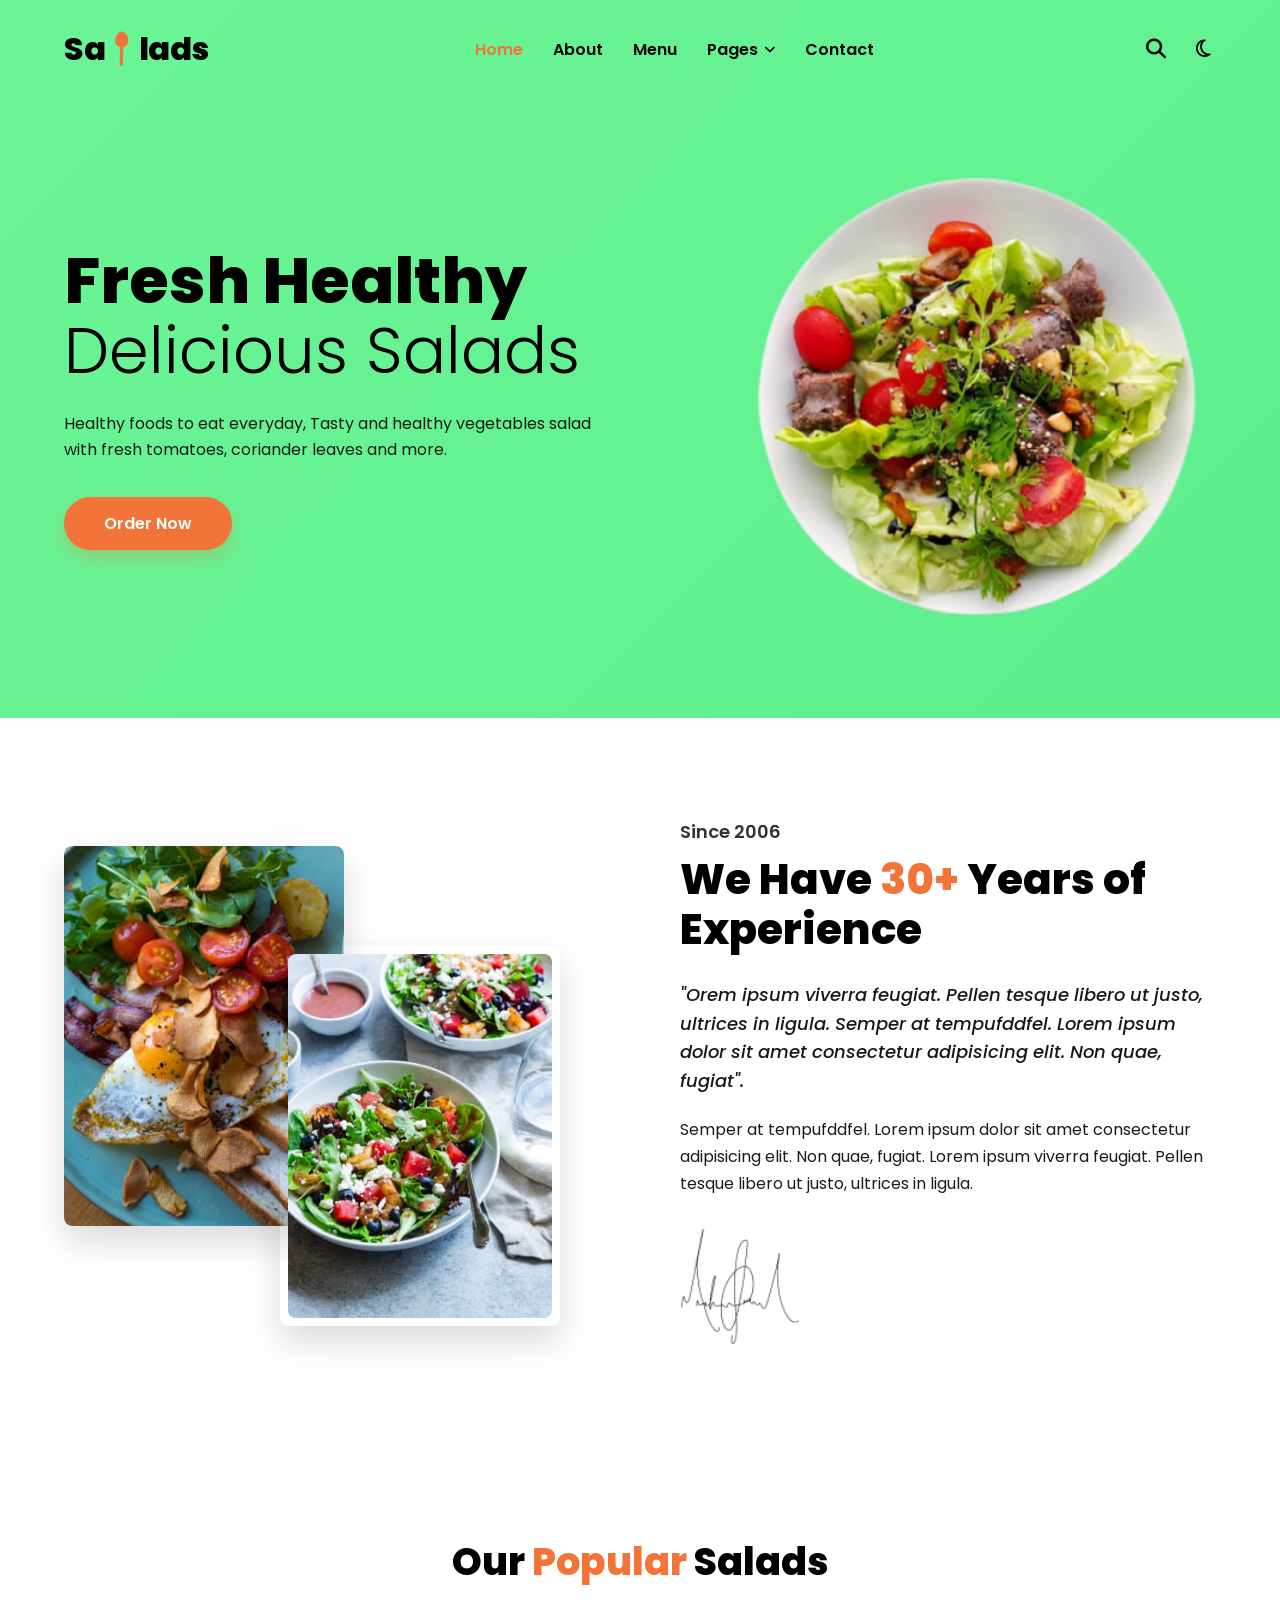
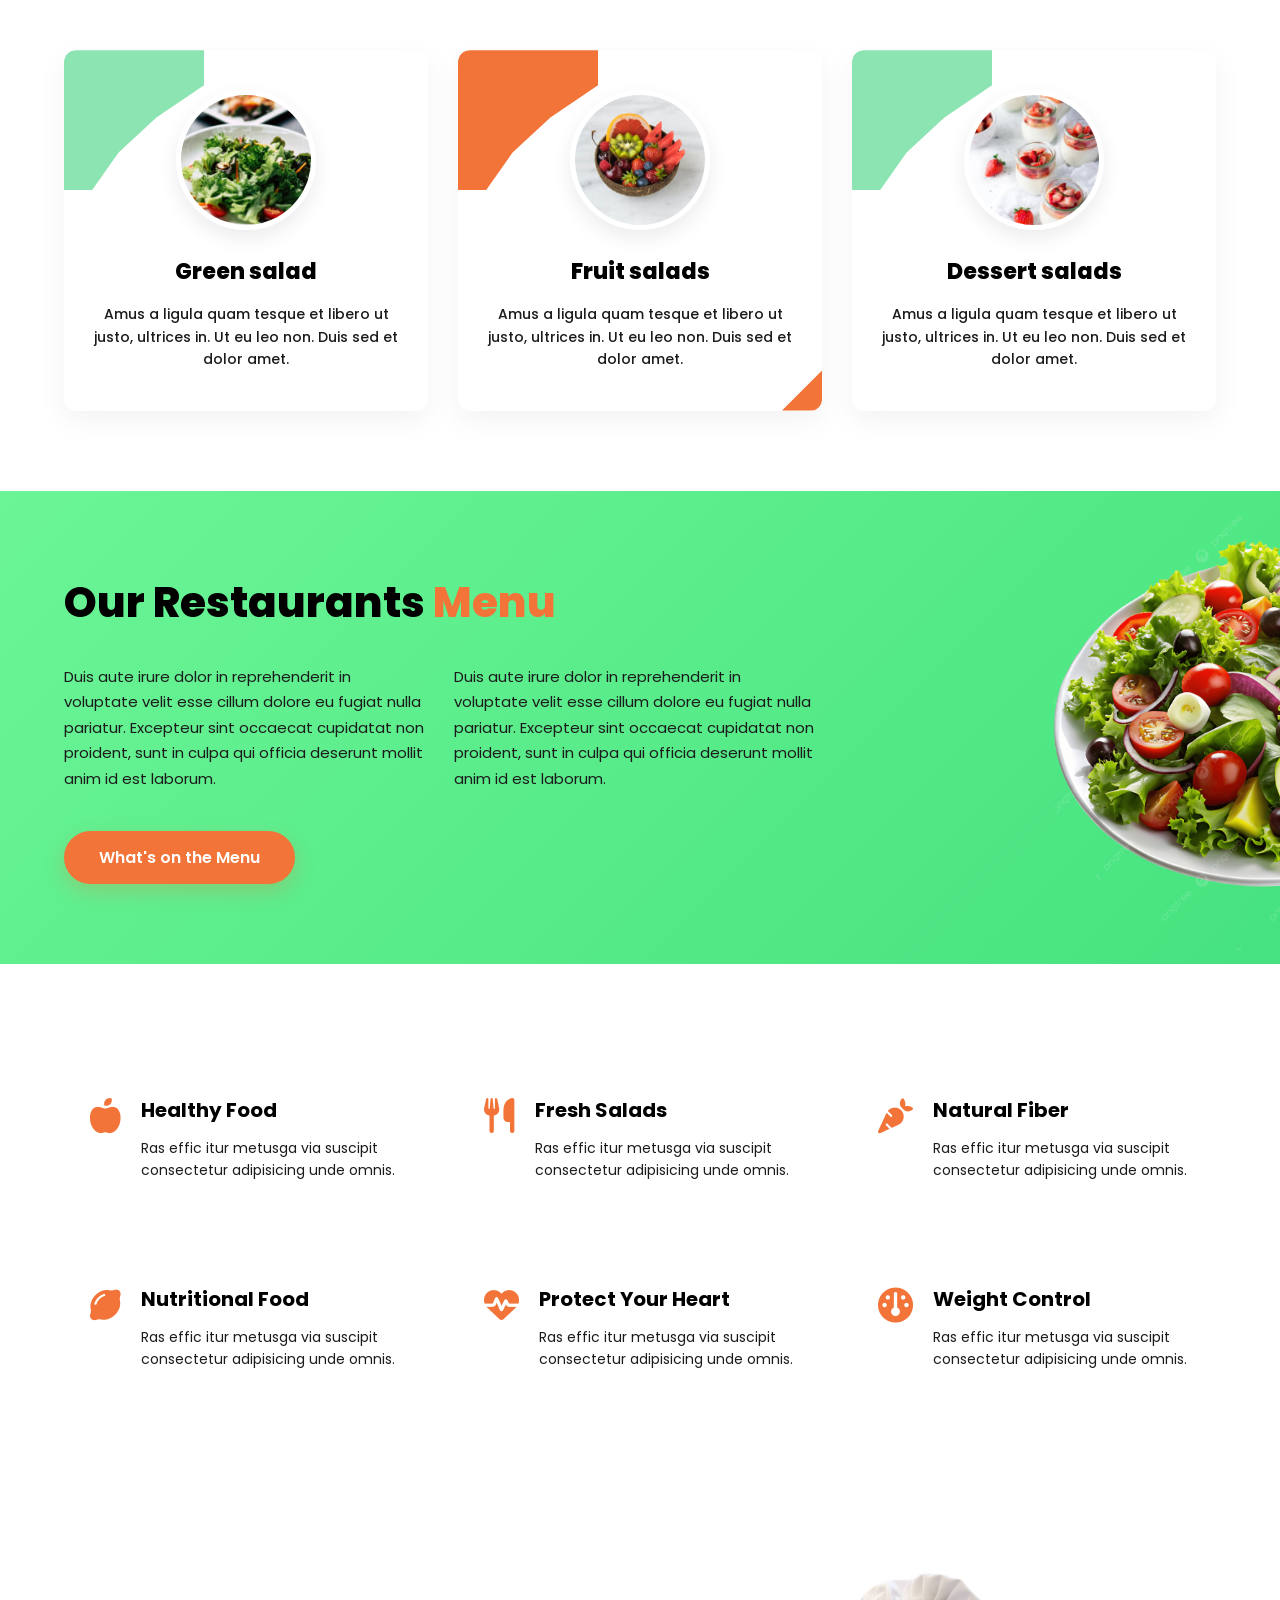
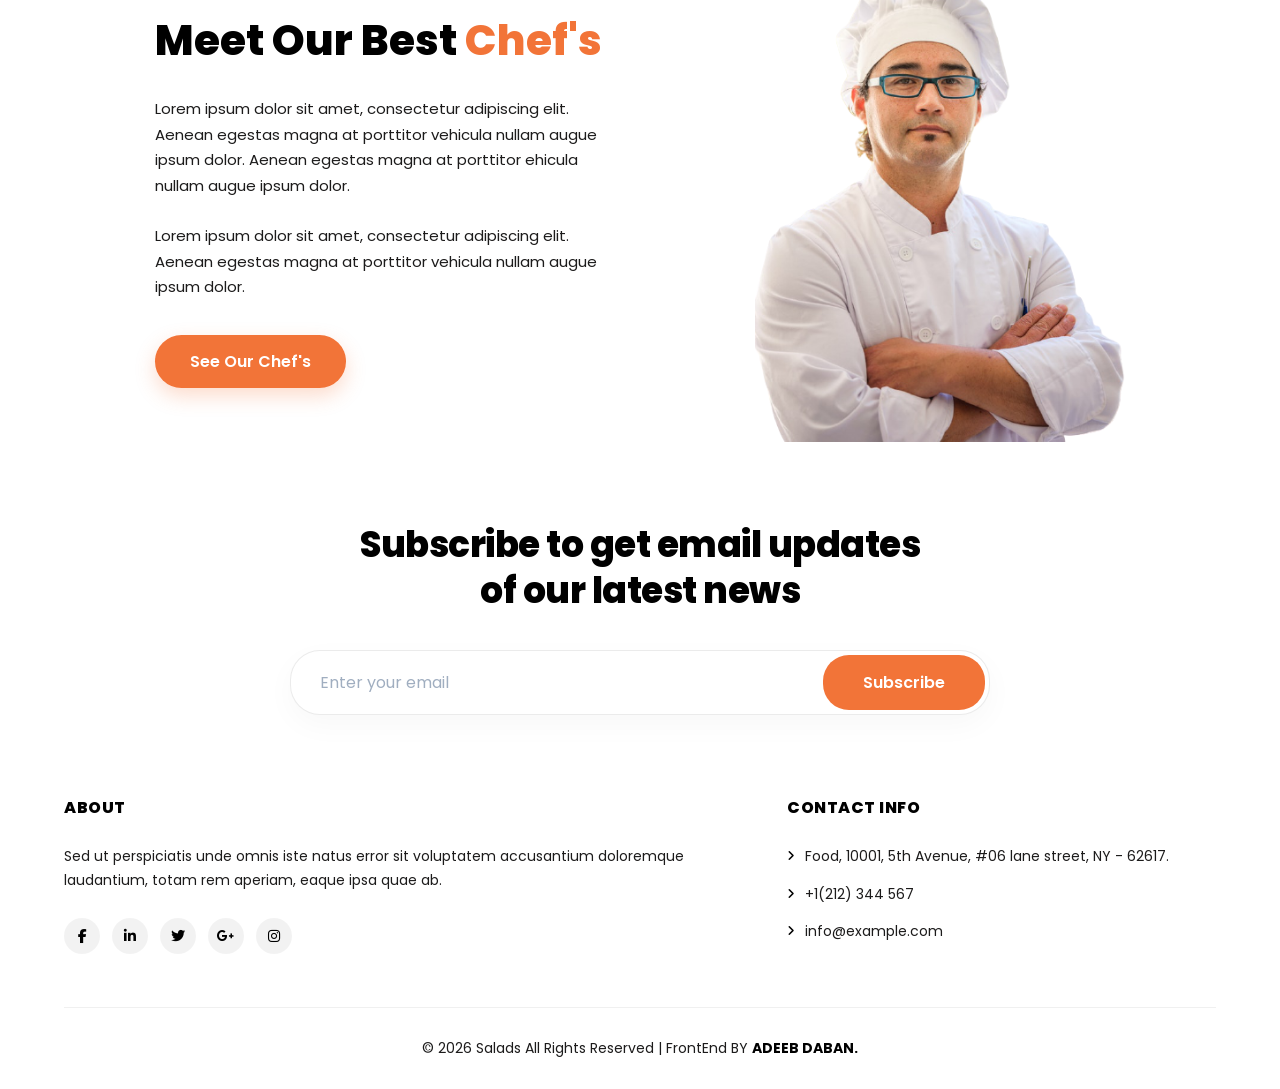
<file: index.html>
<!doctype html>
<html lang="en">
  <head>
    <meta charset="UTF-8" />
    <meta name="viewport" content="width=device-width, initial-scale=1.0" />
    <title>Salads - Fresh & Healthy</title>
    <link
      href="https://fonts.googleapis.com/css2?family=Poppins:wght@300;400;600;800&display=swap"
      rel="stylesheet"
    />
    <link
      rel="stylesheet"
      href="https://cdnjs.cloudflare.com/ajax/libs/font-awesome/6.5.1/css/all.min.css"
    />
    <link rel="stylesheet" href="CSS/style.css" />
  </head>
  <body>
    <header id="header">
      <div class="container navbar">
        <h1>Sa<i class="fas fa-utensil-spoon"></i>lads</h1>

        <nav class="nav-menu">
          <ul>
            <li><a href="#" class="nav-link active">Home</a></li>
            <li><a href="about.html" class="nav-link">About</a></li>
            <li><a href="Menu.html" class="nav-link">Menu</a></li>
            <li>
              <a href="#" class="nav-link dropdown">
                Pages
                <i class="fa-solid fa-angle-down"></i>
              </a>
            </li>
            <li><a href="Contact.html" class="nav-link">Contact</a></li>
          </ul>
        </nav>

        <div class="nav-actions">
          <button class="icon-btn" id="search-btn" title="Search">
            <i class="fa-solid fa-magnifying-glass"></i>
          </button>

          <button class="icon-btn" id="theme-btn" title="Toggle Theme">
            <i class="icon-moon fa-regular fa-moon"></i>
            <i class="icon-sun fa-regular fa-sun"></i>
          </button>
        </div>
      </div>
    </header>

    <main>
      <section id="hero">
        <div class="container hero-container">
          <div class="hero-text">
            <h2>
              <span class="title-bold">Fresh Healthy</span>
              <span class="title-light">Delicious Salads</span>
            </h2>
            <p>
              Healthy foods to eat everyday, Tasty and healthy vegetables salad
              with fresh tomatoes, coriander leaves and more.
            </p>
            <a href="#" class="btn-order">Order Now</a>
          </div>

          <div class="hero-image">
            <img src="image/1.png" alt="Continuous Rotating Salad" />
          </div>
        </div>
      </section>

      <section id="about">
        <div class="container about-container">
          <div class="about-images">
            <div class="img-wrapper img-back">
              <img
                src="image/2down.jpg"
                alt="Healthy breakfast egg and greens"
              />
            </div>
            <div class="img-wrapper img-front">
              <img src="image/2up.jpg" alt="Fresh salad bowl" />
            </div>
          </div>

          <div class="about-text">
            <span class="sub-title">Since 2006</span>
            <h2>
              We Have <span class="highlight-orange">30+</span> Years of
              Experience
            </h2>

            <p class="quote-text">
              "Orem ipsum viverra feugiat. Pellen tesque libero ut justo,
              ultrices in ligula. Semper at tempufddfel. Lorem ipsum dolor sit
              amet consectetur adipisicing elit. Non quae, fugiat".
            </p>

            <p class="desc-text">
              Semper at tempufddfel. Lorem ipsum dolor sit amet consectetur
              adipisicing elit. Non quae, fugiat. Lorem ipsum viverra feugiat.
              Pellen tesque libero ut justo, ultrices in ligula.
            </p>

            <div class="signature">
              <img src="image/3.png" alt="Signature" />
            </div>
          </div>
        </div>
      </section>

      <button id="back-to-top" title="Go to top">
        <i class="fa-solid fa-arrow-up"></i>
      </button>

      <section id="popular-salads">
        <div class="container">
          <div class="section-title">
            <h2>Our <span class="highlight-orange">Popular</span> Salads</h2>
          </div>

          <div class="salads-grid">
            <div class="salad-card">
              <div class="card-shape shape-green"></div>
              <div class="card-img">
                <img src="image/4.jpg" />
              </div>
              <h3>Green salad</h3>
              <p>
                Amus a ligula quam tesque et libero ut justo, ultrices in. Ut eu
                leo non. Duis sed et dolor amet.
              </p>
            </div>

            <div class="salad-card active-orange">
              <div class="card-shape shape-orange"></div>
              <div class="card-img">
                <img src="image/5.jpg" alt="Fruit salads" />
              </div>
              <h3>Fruit salads</h3>
              <p>
                Amus a ligula quam tesque et libero ut justo, ultrices in. Ut eu
                leo non. Duis sed et dolor amet.
              </p>
              <div class="corner-triangle"></div>
            </div>

            <div class="salad-card">
              <div class="card-shape shape-green"></div>
              <div class="card-img">
                <img src="image/6.jpg" alt="Dessert salads" />
              </div>
              <h3>Dessert salads</h3>
              <p>
                Amus a ligula quam tesque et libero ut justo, ultrices in. Ut eu
                leo non. Duis sed et dolor amet.
              </p>
            </div>
          </div>
        </div>
      </section>
      <section id="menu-banner">
        <div class="container banner-container">
          <div class="banner-content">
            <h2>Our Restaurants <span class="highlight-orange">Menu</span></h2>

            <div class="banner-text-cols">
              <p>
                Duis aute irure dolor in reprehenderit in voluptate velit esse
                cillum dolore eu fugiat nulla pariatur. Excepteur sint occaecat
                cupidatat non proident, sunt in culpa qui officia deserunt
                mollit anim id est laborum.
              </p>
              <p>
                Duis aute irure dolor in reprehenderit in voluptate velit esse
                cillum dolore eu fugiat nulla pariatur. Excepteur sint occaecat
                cupidatat non proident, sunt in culpa qui officia deserunt
                mollit anim id est laborum.
              </p>
            </div>

            <a href="#" class="btn-menu">What's on the Menu</a>
          </div>

          <div class="banner-image">
            <img
              src="image/pngtree-fresh-green-salad-bowl-vector-png-image_19777786.png"
              alt="Side Salad Dish"
            />
          </div>
        </div>
      </section>

      <section id="features-section">
        <div class="container grid-features">
          <div class="feature-card">
            <div class="feature-icon icon-apple">
              <i class="fa-solid fa-apple-whole"></i>
            </div>
            <div class="feature-info">
              <h3>Healthy Food</h3>
              <p>
                Ras effic itur metusga via suscipit consectetur adipisicing unde
                omnis.
              </p>
            </div>
          </div>

          <div class="feature-card">
            <div class="feature-icon icon-orange">
              <i class="fa-solid fa-utensils"></i>
            </div>
            <div class="feature-info">
              <h3>Fresh Salads</h3>
              <p>
                Ras effic itur metusga via suscipit consectetur adipisicing unde
                omnis.
              </p>
            </div>
          </div>

          <div class="feature-card">
            <div class="feature-icon icon-orange">
              <i class="fa-solid fa-carrot"></i>
            </div>
            <div class="feature-info">
              <h3>Natural Fiber</h3>
              <p>
                Ras effic itur metusga via suscipit consectetur adipisicing unde
                omnis.
              </p>
            </div>
          </div>

          <div class="feature-card">
            <div class="feature-icon icon-orange">
              <i class="fa-solid fa-lemon"></i>
            </div>
            <div class="feature-info">
              <h3>Nutritional Food</h3>
              <p>
                Ras effic itur metusga via suscipit consectetur adipisicing unde
                omnis.
              </p>
            </div>
          </div>

          <div class="feature-card">
            <div class="feature-icon icon-orange">
              <i class="fa-solid fa-heart-pulse"></i>
            </div>
            <div class="feature-info">
              <h3>Protect Your Heart</h3>
              <p>
                Ras effic itur metusga via suscipit consectetur adipisicing unde
                omnis.
              </p>
            </div>
          </div>

          <div class="feature-card">
            <div class="feature-icon icon-orange">
              <i class="fa-solid fa-gauge"></i>
            </div>
            <div class="feature-info">
              <h3>Weight Control</h3>
              <p>
                Ras effic itur metusga via suscipit consectetur adipisicing unde
                omnis.
              </p>
            </div>
          </div>
        </div>
      </section>

      <section id="chefs-section">
        <div class="container chefs-container">
          <div class="chefs-content">
            <h2>Meet Our Best <span class="highlight-orange">Chef's</span></h2>

            <p class="chefs-text">
              Lorem ipsum dolor sit amet, consectetur adipiscing elit. Aenean
              egestas magna at porttitor vehicula nullam augue ipsum dolor.
              Aenean egestas magna at porttitor ehicula nullam augue ipsum
              dolor.
            </p>

            <p class="chefs-text">
              Lorem ipsum dolor sit amet, consectetur adipiscing elit. Aenean
              egestas magna at porttitor vehicula nullam augue ipsum dolor.
            </p>

            <a href="#" class="btn-chefs">See Our Chef's</a>
          </div>

          <div class="chefs-image">
            <img src="image/img2.png" alt="Our Best Chef" />
          </div>
        </div>
      </section>
    </main>

    <footer id="footer">
      <div class="container">
        <div class="newsletter-box">
          <h2>Subscribe to get email updates<br />of our latest news</h2>
          <form class="newsletter-form">
            <input type="email" placeholder="Enter your email" required />
            <button type="submit">Subscribe</button>
          </form>
        </div>

        <div class="footer-widgets">
          <div class="footer-col">
            <h3>ABOUT</h3>
            <p>
              Sed ut perspiciatis unde omnis iste natus error sit voluptatem
              accusantium doloremque laudantium, totam rem aperiam, eaque ipsa
              quae ab.
            </p>
            <div class="social-links">
              <a href="#" title="Facebook"
                ><i class="fa-brands fa-facebook-f"></i
              ></a>
              <a href="#" title="LinkedIn"
                ><i class="fa-brands fa-linkedin-in"></i
              ></a>
              <a href="#" title="Twitter"
                ><i class="fa-brands fa-twitter"></i
              ></a>
              <a href="#" title="Google Plus"
                ><i class="fa-brands fa-google-plus-g"></i
              ></a>
              <a href="#" title="Instagram"
                ><i class="fa-brands fa-instagram"></i
              ></a>
            </div>
          </div>

          <div class="footer-col">
            <h3>CONTACT INFO</h3>
            <ul class="contact-list">
              <li>
                <i class="fa-solid fa-angle-right"></i>
                <span
                  >Food, 10001, 5th Avenue, #06 lane street, NY - 62617.</span
                >
              </li>
              <li>
                <i class="fa-solid fa-angle-right"></i>
                <a href="#">+1(212) 344 567</a>
              </li>
              <li>
                <i class="fa-solid fa-angle-right"></i>
                <a href="#">info@example.com</a>
              </li>
            </ul>
          </div>
        </div>

        <div class="footer-bottom">
          <p>
            &copy; 2026 Salads All Rights Reserved | FrontEnd BY
            <strong>ADEEB DABAN.</strong>
          </p>
        </div>
      </div>
    </footer>

    <script src="JS/main.js"></script>
  </body>
</html>
</file>
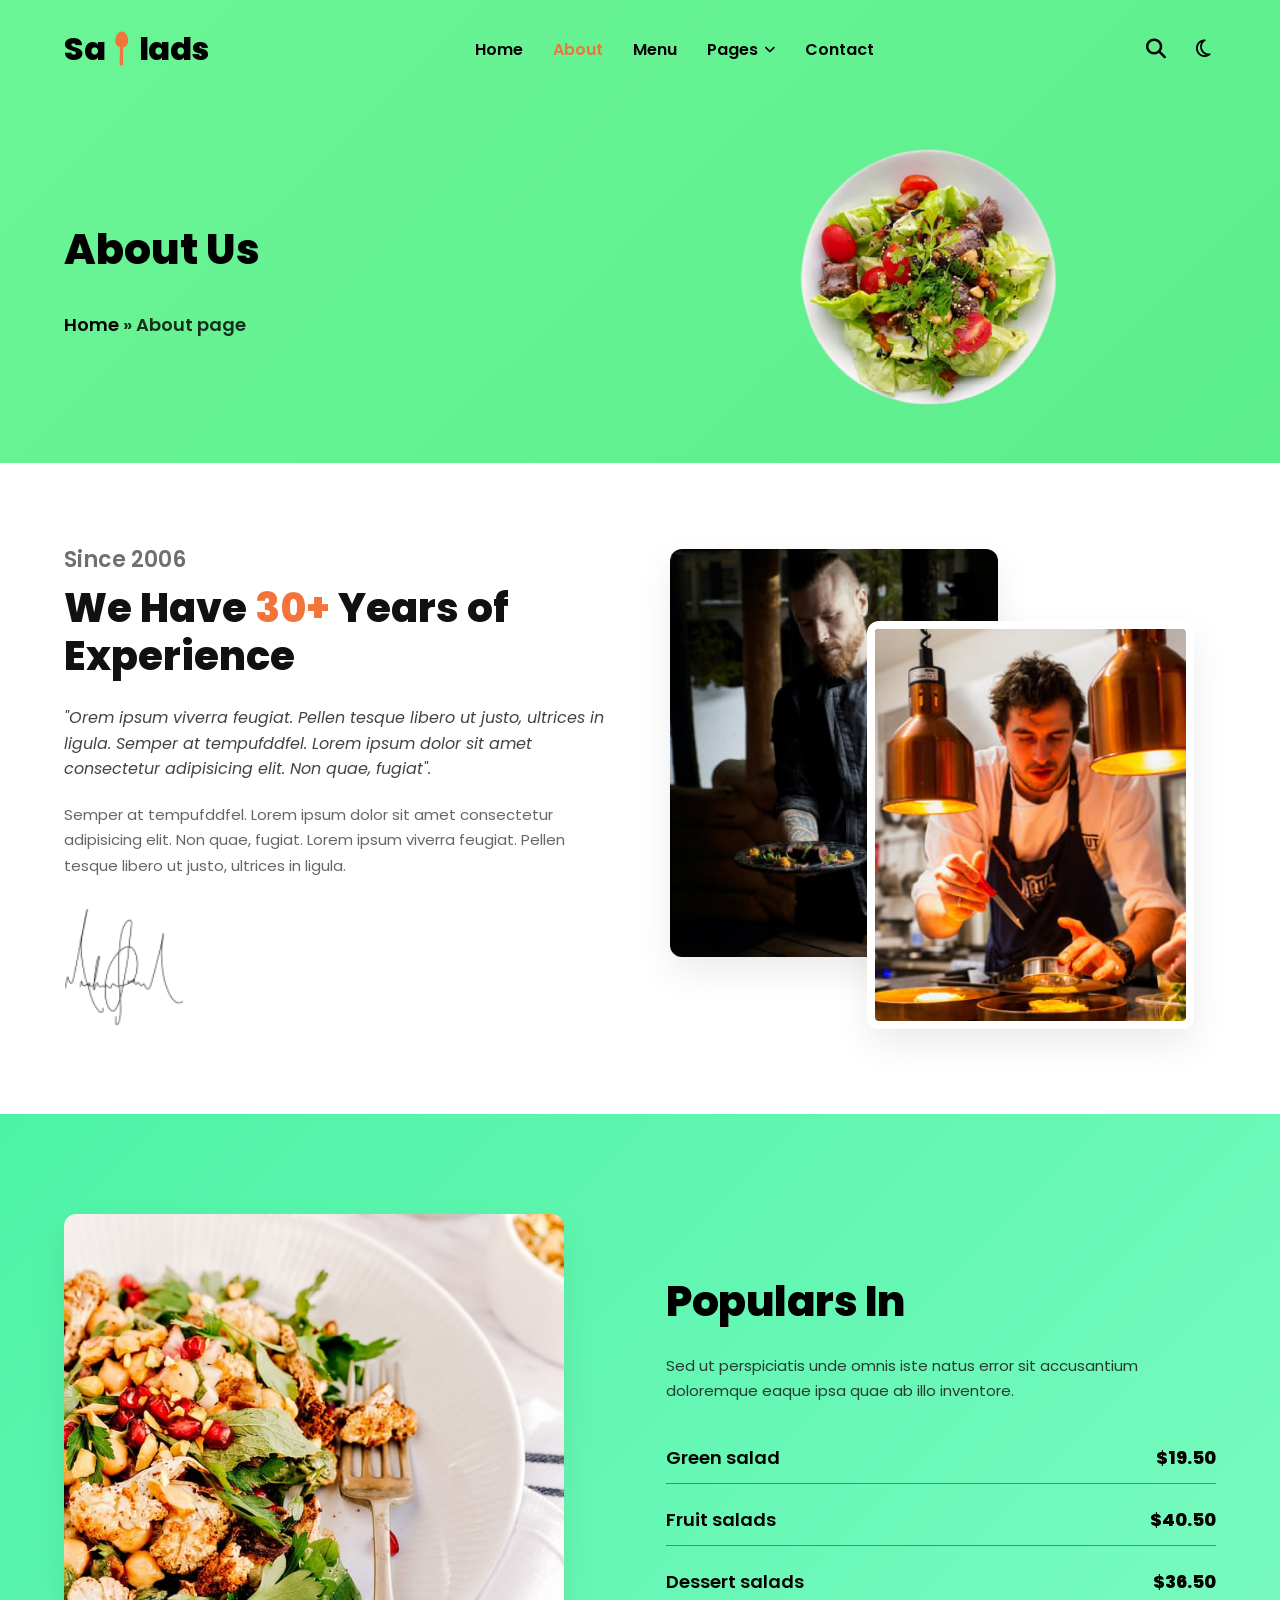
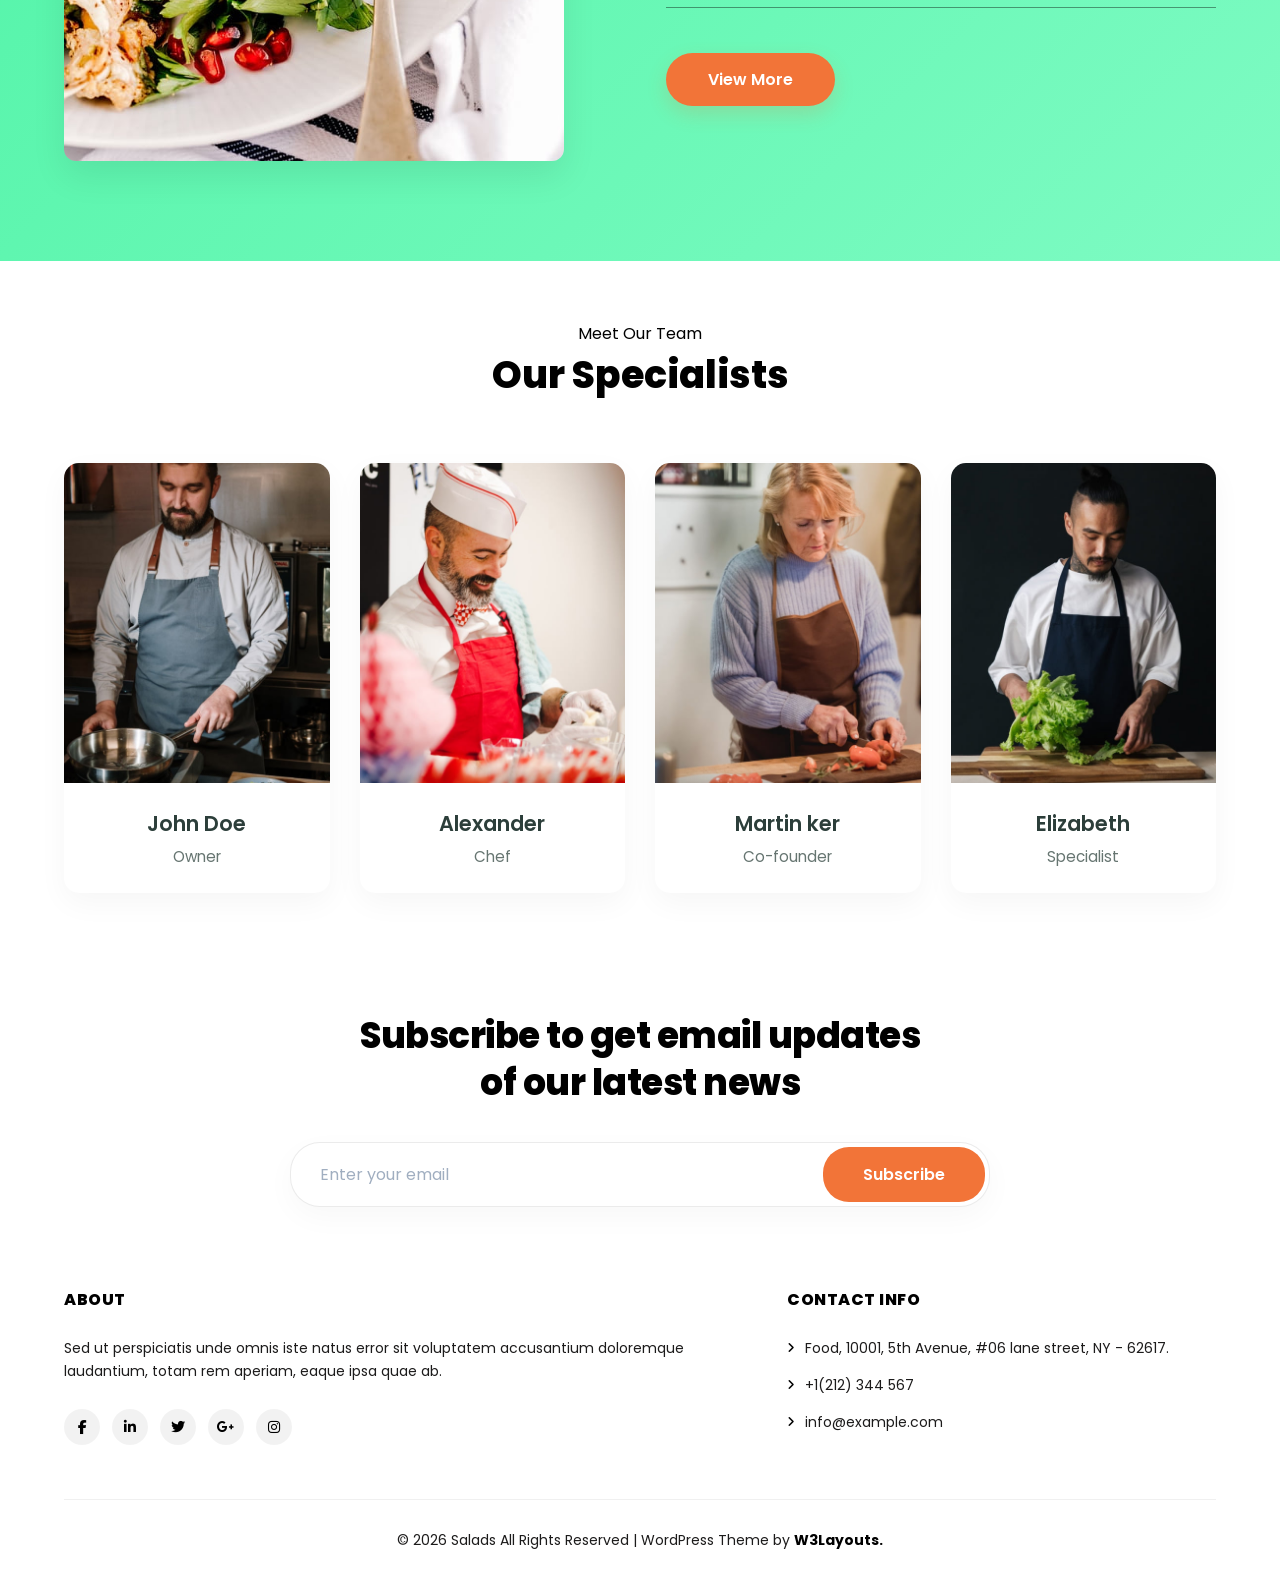
<file: about.html>
<!doctype html>
<html lang="en">
  <head>
    <meta charset="UTF-8" />
    <meta name="viewport" content="width=device-width, initial-scale=1.0" />
    <title>About Us - Salads</title>
    <link
      href="https://fonts.googleapis.com/css2?family=Poppins:wght@300;400;600;800&display=swap"
      rel="stylesheet"
    />
    <link
      rel="stylesheet"
      href="https://cdnjs.cloudflare.com/ajax/libs/font-awesome/6.5.1/css/all.min.css"
    />
    <link rel="stylesheet" href="CSS/style.css" />
  </head>
  <body>
    <header id="header">
      <div class="container navbar">
        <h1>Sa<i class="fas fa-utensil-spoon"></i>lads</h1>

        <nav class="nav-menu">
          <ul>
            <li><a href="index.html" class="nav-link">Home</a></li>
            <li><a href="about.html" class="nav-link active">About</a></li>
            <li><a href="Menu.html" class="nav-link">Menu</a></li>
            <li>
              <a href="#" class="nav-link dropdown"
                >Pages <i class="fa-solid fa-angle-down"></i
              ></a>
            </li>
            <li><a href="Contact.html" class="nav-link">Contact</a></li>
          </ul>
        </nav>

        <div class="nav-actions">
          <button class="icon-btn" id="search-btn" title="Search">
            <i class="fa-solid fa-magnifying-glass"></i>
          </button>
          <button class="icon-btn" id="theme-btn" title="Toggle Theme">
            <i class="icon-moon fa-regular fa-moon"></i>
            <i class="icon-sun fa-regular fa-sun"></i>
          </button>
        </div>
      </div>
    </header>

    <main>
      <section id="page-banner">
        <div class="container banner-flex">
          <div class="banner-content">
            <h2 class="page-title">About Us</h2>
            <nav class="breadcrumb">
              <a href="index.html">Home</a> <span>» About page</span>
            </nav>
          </div>

          <div class="banner-img">
            <img src="image/1.png" alt="Small Salad Dish" />
          </div>
        </div>
      </section>

      <section id="about-experience">
        <div class="container experience-grid">
          <div class="experience-content">
            <span class="experience-since">Since 2006</span>
            <h2 class="experience-title">
              We Have <span class="orange-text">30+</span> Years of Experience
            </h2>

            <p class="experience-quote">
              "Orem ipsum viverra feugiat. Pellen tesque libero ut justo,
              ultrices in ligula. Semper at tempufddfel. Lorem ipsum dolor sit
              amet consectetur adipisicing elit. Non quae, fugiat".
            </p>

            <p class="experience-desc">
              Semper at tempufddfel. Lorem ipsum dolor sit amet consectetur
              adipisicing elit. Non quae, fugiat. Lorem ipsum viverra feugiat.
              Pellen tesque libero ut justo, ultrices in ligula.
            </p>

            <div class="chef-signature">
              <img src="image/3.png" alt="Chef Signature" class="sig-img" />
            </div>
          </div>
          <div class="experience-images">
            <div class="img-box back-img">
              <img src="image/ab3.jpg" alt="Delicious salad breakfast" />
            </div>
            <div class="img-box front-img">
              <img src="image/ab4.jpg" alt="Fresh salad bowl" />
            </div>
          </div>
        </div>
      </section>

      <section id="populars-in-section">
        <div class="container populars-in-container">
          <div class="populars-in-image">
            <img src="image/about.jpg" alt="Popular Salad Dish" />
          </div>

          <div class="populars-in-content">
            <h2>Populars In</h2>
            <p class="populars-desc">
              Sed ut perspiciatis unde omnis iste natus error sit accusantium
              doloremque eaque ipsa quae ab illo inventore.
            </p>

            <div class="populars-list">
              <div class="populars-item">
                <span class="item-name">Green salad</span>
                <span class="item-price">$19.50</span>
              </div>

              <div class="populars-item">
                <span class="item-name">Fruit salads</span>
                <span class="item-price">$40.50</span>
              </div>

              <div class="populars-item">
                <span class="item-name">Dessert salads</span>
                <span class="item-price">$36.50</span>
              </div>
            </div>

            <a href="#" class="btn-view-more">View More</a>
          </div>
        </div>
      </section>

      <section id="specialists-section">
        <div class="container">
          <div class="section-title text-center">
            <span class="subtitle">Meet Our Team</span>
            <h2>Our Specialists</h2>
          </div>

          <div class="specialists-grid">
            <div class="specialist-card">
              <div class="specialist-img">
                <img src="image/team1.jpg" alt="John Doe" />
                <div class="specialist-social">
                  <a href="#"><i class="fab fa-facebook-f"></i></a>
                  <a href="#"><i class="fab fa-twitter"></i></a>
                </div>
              </div>
              <div class="specialist-info">
                <h3>John Doe</h3>
                <p class="role">Owner</p>
              </div>
            </div>

            <div class="specialist-card">
              <div class="specialist-img">
                <img src="image/team2.jpg" alt="Alexander" />
                <div class="specialist-social">
                  <a href="#"><i class="fab fa-facebook-f"></i></a>
                  <a href="#"><i class="fab fa-twitter"></i></a>
                </div>
              </div>
              <div class="specialist-info">
                <h3>Alexander</h3>
                <p class="role">Chef</p>
              </div>
            </div>

            <div class="specialist-card">
              <div class="specialist-img">
                <img src="image/team3.jpg" alt="Martin ker" />
                <div class="specialist-social">
                  <a href="#"><i class="fab fa-facebook-f"></i></a>
                  <a href="#"><i class="fab fa-youtube"></i></a>
                  <a href="#"><i class="fab fa-instagram"></i></a>
                </div>
              </div>
              <div class="specialist-info">
                <h3>Martin ker</h3>
                <p class="role">Co-founder</p>
              </div>
            </div>

            <div class="specialist-card">
              <div class="specialist-img">
                <img src="image/team4.jpg" alt="Elizabeth" />
                <div class="specialist-social">
                  <a href="#"><i class="fab fa-facebook-f"></i></a>
                  <a href="#"><i class="fab fa-youtube"></i></a>
                  <a href="#"><i class="fab fa-instagram"></i></a>
                </div>
              </div>
              <div class="specialist-info">
                <h3>Elizabeth</h3>
                <p class="role">Specialist</p>
              </div>
            </div>
          </div>
        </div>
      </section>
    </main>

    <footer id="footer">
      <div class="container">
        <div class="newsletter-box">
          <h2>Subscribe to get email updates<br />of our latest news</h2>
          <form
            class="newsletter-form"
            onsubmit="
              event.preventDefault();
              alert('Subscribed successfully! 📨');
            "
          >
            <input type="email" placeholder="Enter your email" required />
            <button type="submit">Subscribe</button>
          </form>
        </div>

        <div class="footer-widgets">
          <div class="footer-col">
            <h3>ABOUT</h3>
            <p>
              Sed ut perspiciatis unde omnis iste natus error sit voluptatem
              accusantium doloremque laudantium, totam rem aperiam, eaque ipsa
              quae ab.
            </p>
            <div class="social-links">
              <a href="#" title="Facebook"
                ><i class="fa-brands fa-facebook-f"></i
              ></a>
              <a href="#" title="LinkedIn"
                ><i class="fa-brands fa-linkedin-in"></i
              ></a>
              <a href="#" title="Twitter"
                ><i class="fa-brands fa-twitter"></i
              ></a>
              <a href="#" title="Google Plus"
                ><i class="fa-brands fa-google-plus-g"></i
              ></a>
              <a href="#" title="Instagram"
                ><i class="fa-brands fa-instagram"></i
              ></a>
            </div>
          </div>

          <div class="footer-col">
            <h3>CONTACT INFO</h3>
            <ul class="contact-list">
              <li>
                <i class="fa-solid fa-angle-right"></i>
                <span
                  >Food, 10001, 5th Avenue, #06 lane street, NY - 62617.</span
                >
              </li>
              <li>
                <i class="fa-solid fa-angle-right"></i>
                <a href="tel:+1212344567">+1(212) 344 567</a>
              </li>
              <li>
                <i class="fa-solid fa-angle-right"></i>
                <a href="mailto:info@example.com">info@example.com</a>
              </li>
            </ul>
          </div>
        </div>

        <div class="footer-bottom">
          <p>
            &copy; 2026 Salads All Rights Reserved | WordPress Theme by
            <strong>W3Layouts.</strong>
          </p>
        </div>
      </div>
    </footer>

    <button id="back-to-top" title="Go to top">
      <i class="fa-solid fa-arrow-up"></i>
    </button>
    <script src="JS/main.js"></script>
  </body>
</html>
</file>
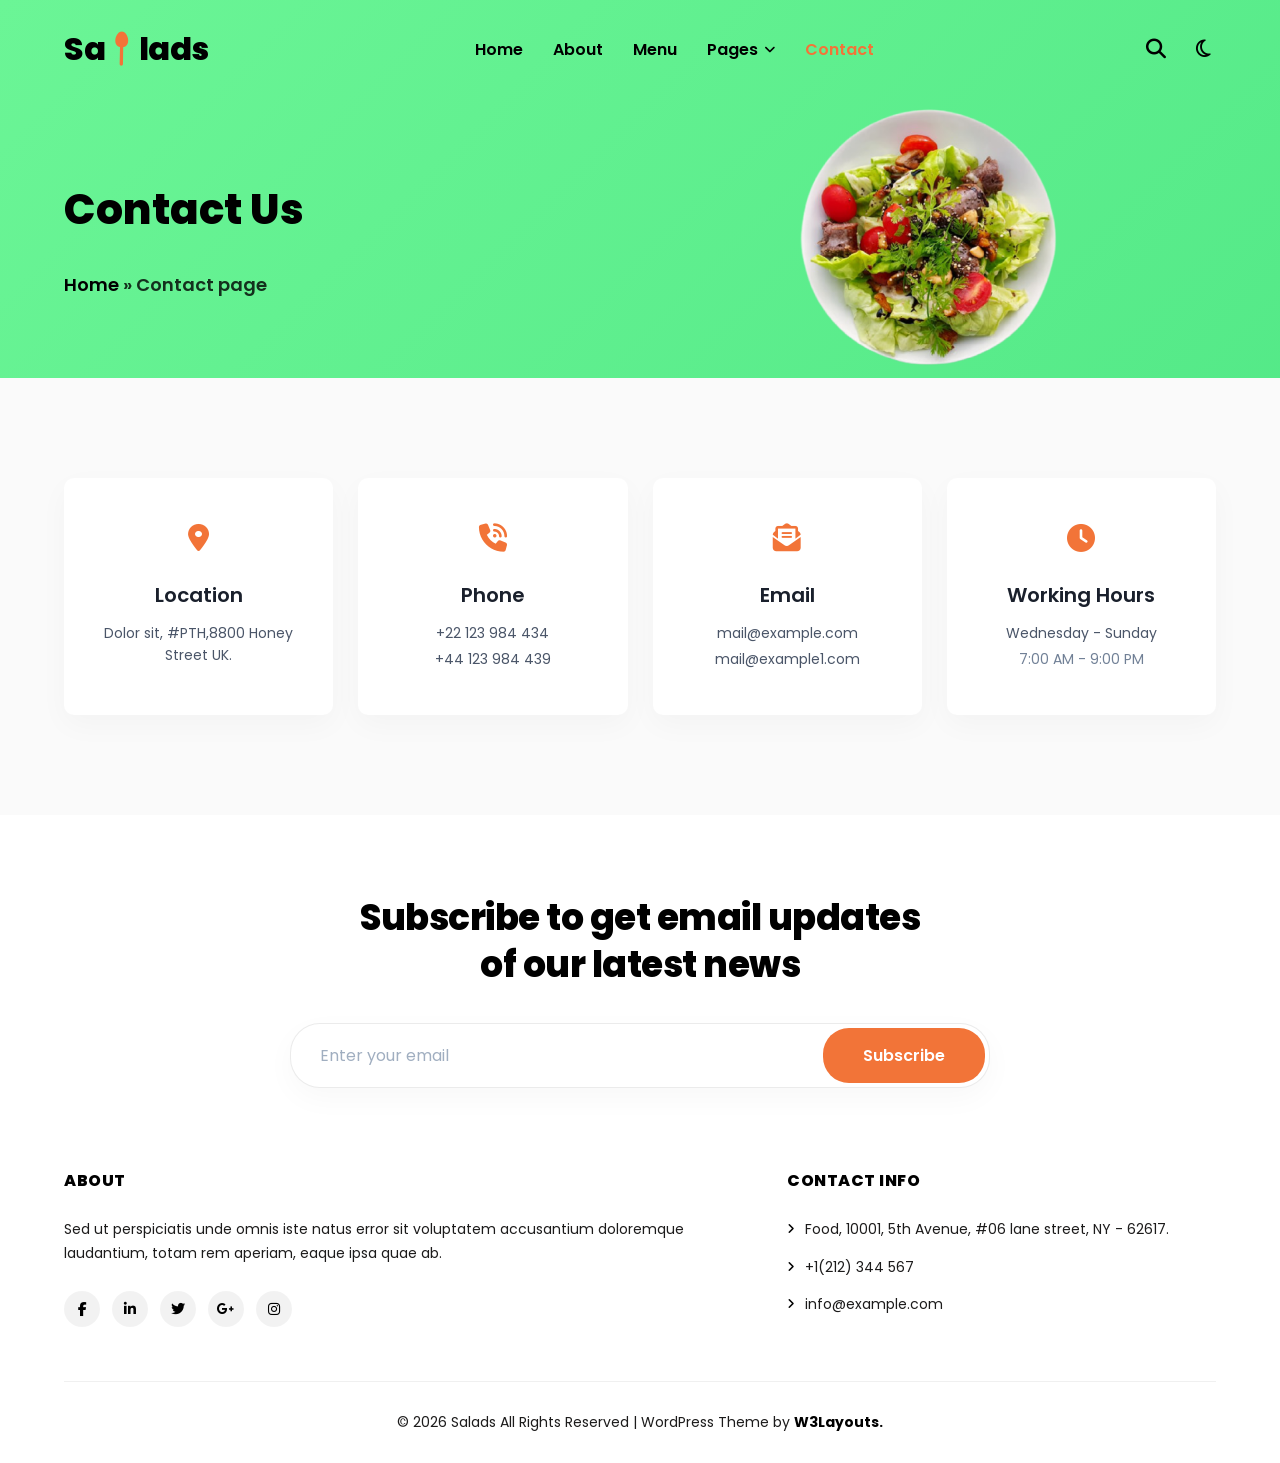
<file: Contact.html>
<!doctype html>
<html lang="en">
  <head>
    <meta charset="UTF-8" />
    <meta name="viewport" content="width=device-width, initial-scale=1.0" />
    <title>Contact Us - Salads</title>
    <link
      href="https://fonts.googleapis.com/css2?family=Poppins:wght@300;400;600;800&display=swap"
      rel="stylesheet"
    />
    <link
      rel="stylesheet"
      href="https://cdnjs.cloudflare.com/ajax/libs/font-awesome/6.5.1/css/all.min.css"
    />
    <link rel="stylesheet" href="CSS/style.css" />
  </head>
  <body>
    <header id="header">
      <div class="container navbar">
        <h1>Sa<i class="fas fa-utensil-spoon"></i>lads</h1>

        <nav class="nav-menu">
          <ul>
            <li><a href="index.html" class="nav-link">Home</a></li>
            <li><a href="about.html" class="nav-link">About</a></li>
            <li><a href="menu.html" class="nav-link">Menu</a></li>
            <li>
              <a href="#" class="nav-link dropdown"
                >Pages <i class="fa-solid fa-angle-down"></i
              ></a>
            </li>
            <li><a href="contact.html" class="nav-link active">Contact</a></li>
          </ul>
        </nav>

        <div class="nav-actions">
          <button class="icon-btn" id="search-btn" title="Search">
            <i class="fa-solid fa-magnifying-glass"></i>
          </button>
          <button class="icon-btn" id="theme-btn" title="Toggle Theme">
            <i class="icon-moon fa-regular fa-moon"></i>
            <i class="icon-sun fa-regular fa-sun"></i>
          </button>
        </div>
      </div>
    </header>
    <main>
      <section class="page-banner">
        <div class="container banner-flex">
          <div class="banner-content">
            <h2 class="page-title">Contact Us</h2>
            <nav class="breadcrumb">
              <a href="index.html">Home</a> <span>» Contact page</span>
            </nav>
          </div>

          <div class="banner-img">
            <img src="image/1.png" alt="Small Salad Dish" />
          </div>
        </div>
      </section>
      <section id="contact-info-section">
        <div class="container">
          <div class="contact-info-grid">
            <div class="contact-card">
              <div class="card-icon">
                <i class="fa-solid fa-location-dot"></i>
              </div>
              <h3>Location</h3>
              <p>Dolor sit, #PTH,8800 Honey Street UK.</p>
            </div>

            <div class="contact-card">
              <div class="card-icon">
                <i class="fa-solid fa-phone-volume"></i>
              </div>
              <h3>Phone</h3>
              <p><a href="#">+22 123 984 434</a></p>
              <p><a href="#">+44 123 984 439</a></p>
            </div>

            <div class="contact-card">
              <div class="card-icon">
                <i class="fa-solid fa-envelope-open-text"></i>
              </div>
              <h3>Email</h3>
              <p><a href="#">mail@example.com</a></p>
              <p><a href="#">mail@example1.com</a></p>
            </div>

            <div class="contact-card">
              <div class="card-icon">
                <i class="fa-solid fa-clock"></i>
              </div>
              <h3>Working Hours</h3>
              <p class="days">Wednesday - Sunday</p>
              <p class="hours">7:00 AM - 9:00 PM</p>
            </div>
          </div>
        </div>
      </section>
    </main>

    <footer id="footer">
      <div class="container">
        <div class="newsletter-box">
          <h2>Subscribe to get email updates<br />of our latest news</h2>
          <form
            class="newsletter-form"
            onsubmit="
              event.preventDefault();
              alert('Subscribed successfully! 📨');
            "
          >
            <input type="email" placeholder="Enter your email" required />
            <button type="submit">Subscribe</button>
          </form>
        </div>

        <div class="footer-widgets">
          <div class="footer-col">
            <h3>ABOUT</h3>
            <p>
              Sed ut perspiciatis unde omnis iste natus error sit voluptatem
              accusantium doloremque laudantium, totam rem aperiam, eaque ipsa
              quae ab.
            </p>
            <div class="social-links">
              <a href="#" title="Facebook"
                ><i class="fa-brands fa-facebook-f"></i
              ></a>
              <a href="#" title="LinkedIn"
                ><i class="fa-brands fa-linkedin-in"></i
              ></a>
              <a href="#" title="Twitter"
                ><i class="fa-brands fa-twitter"></i
              ></a>
              <a href="#" title="Google Plus"
                ><i class="fa-brands fa-google-plus-g"></i
              ></a>
              <a href="#" title="Instagram"
                ><i class="fa-brands fa-instagram"></i
              ></a>
            </div>
          </div>

          <div class="footer-col">
            <h3>CONTACT INFO</h3>
            <ul class="contact-list">
              <li>
                <i class="fa-solid fa-angle-right"></i>
                <span
                  >Food, 10001, 5th Avenue, #06 lane street, NY - 62617.</span
                >
              </li>
              <li>
                <i class="fa-solid fa-angle-right"></i>
                <a href="tel:+1212344567">+1(212) 344 567</a>
              </li>
              <li>
                <i class="fa-solid fa-angle-right"></i>
                <a href="mailto:info@example.com">info@example.com</a>
              </li>
            </ul>
          </div>
        </div>

        <div class="footer-bottom">
          <p>
            &copy; 2026 Salads All Rights Reserved | WordPress Theme by
            <strong>W3Layouts.</strong>
          </p>
        </div>
      </div>
    </footer>

    <button id="back-to-top" title="Go to top">
      <i class="fa-solid fa-arrow-up"></i>
    </button>

    <script src="JS/main.js"></script>
  </body>
</html>
</file>
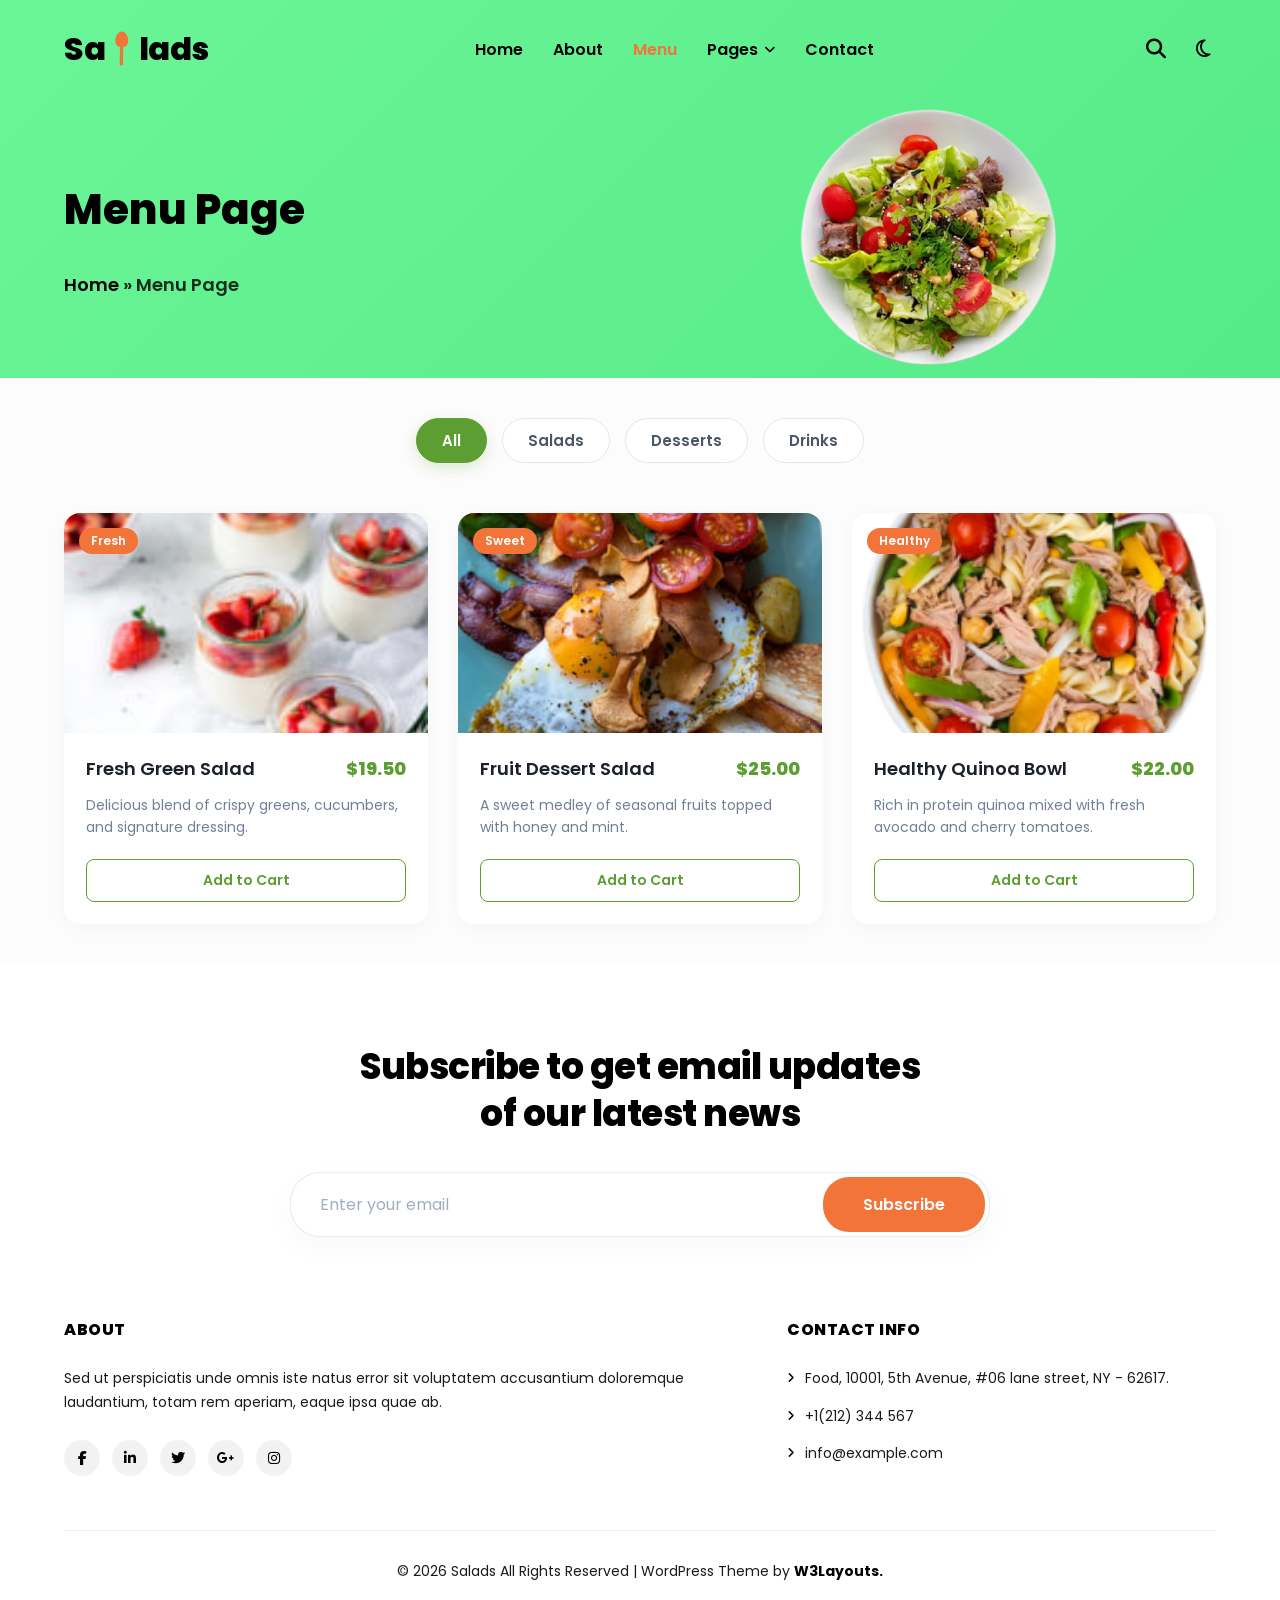
<file: Menu.html>
<!doctype html>
<html lang="en">
  <head>
    <meta charset="UTF-8" />
    <meta name="viewport" content="width=device-width, initial-scale=1.0" />
    <title>Menu - Salads</title>
    <link
      href="https://fonts.googleapis.com/css2?family=Poppins:wght@300;400;600;800&display=swap"
      rel="stylesheet"
    />
    <link
      rel="stylesheet"
      href="https://cdnjs.cloudflare.com/ajax/libs/font-awesome/6.5.1/css/all.min.css"
    />
    <link rel="stylesheet" href="CSS/style.css" />
  </head>
  <body>
    <header id="header">
      <div class="container navbar">
        <h1>Sa<i class="fas fa-utensil-spoon"></i>lads</h1>

        <nav class="nav-menu">
          <ul>
            <li><a href="index.html" class="nav-link">Home</a></li>
            <li><a href="about.html" class="nav-link">About</a></li>
            <li><a href="#" class="nav-link active">Menu</a></li>
            <li>
              <a href="#" class="nav-link dropdown">
                Pages <i class="fa-solid fa-angle-down"></i>
              </a>
            </li>
            <li><a href="Contact.html" class="nav-link">Contact</a></li>
          </ul>
        </nav>

        <div class="nav-actions">
          <button class="icon-btn" id="search-btn" title="Search">
            <i class="fa-solid fa-magnifying-glass"></i>
          </button>
          <button class="icon-btn" id="theme-btn" title="Toggle Theme">
            <i class="icon-moon fa-regular fa-moon"></i>
            <i class="icon-sun fa-regular fa-sun"></i>
          </button>
        </div>
      </div>
    </header>
    <main>
      <section class="page-banner">
        <div class="container banner-flex">
          <div class="banner-content">
            <h2 class="page-title">Menu Page</h2>

            <nav class="breadcrumb">
              <a href="index.html">Home</a> <span>» Menu Page</span>
            </nav>
          </div>

          <div class="banner-img">
            <img src="image/1.png" alt="Small Salad Dish" />
          </div>
        </div>
      </section>

      <section id="menu-grid-section">
        <div class="container">
          <div class="menu-tabs">
            <button class="tab-btn active" data-filter="all">All</button>
            <button class="tab-btn" data-filter="salads">Salads</button>
            <button class="tab-btn" data-filter="desserts">Desserts</button>
            <button class="tab-btn" data-filter="drinks">Drinks</button>
          </div>

          <div class="menu-products-grid">
            <div class="menu-product-card" data-category="salads">
              <div class="product-img-wrapper">
                <img src="image/6.jpg" alt="Fresh Green Salad" />
                <span class="product-tag">Fresh</span>
              </div>
              <div class="product-details">
                <div class="product-meta">
                  <h3>Fresh Green Salad</h3>
                  <span class="product-price">$19.50</span>
                </div>
                <p class="product-desc">
                  Delicious blend of crispy greens, cucumbers, and signature
                  dressing.
                </p>
                <a href="#" class="btn-add-to-cart">Add to Cart</a>
              </div>
            </div>

            <div class="menu-product-card" data-category="desserts">
              <div class="product-img-wrapper">
                <img src="image/2down.jpg" alt="Fruit Dessert Salad" />
                <span class="product-tag">Sweet</span>
              </div>
              <div class="product-details">
                <div class="product-meta">
                  <h3>Fruit Dessert Salad</h3>
                  <span class="product-price">$25.00</span>
                </div>
                <p class="product-desc">
                  A sweet medley of seasonal fruits topped with honey and mint.
                </p>
                <a href="#" class="btn-add-to-cart">Add to Cart</a>
              </div>
            </div>

            <div class="menu-product-card" data-category="salads">
              <div class="product-img-wrapper">
                <img src="image/22.png" alt="Healthy Quinoa Bowl" />
                <span class="product-tag">Healthy</span>
              </div>
              <div class="product-details">
                <div class="product-meta">
                  <h3>Healthy Quinoa Bowl</h3>
                  <span class="product-price">$22.00</span>
                </div>
                <p class="product-desc">
                  Rich in protein quinoa mixed with fresh avocado and cherry
                  tomatoes.
                </p>
                <a href="#" class="btn-add-to-cart">Add to Cart</a>
              </div>
            </div>
          </div>
        </div>
      </section>
    </main>
        <footer id="footer">
      <div class="container">
        <div class="newsletter-box">
          <h2>Subscribe to get email updates<br />of our latest news</h2>
          <form
            class="newsletter-form"
            onsubmit="
              event.preventDefault();
              alert('Subscribed successfully! 📨');
            "
          >
            <input type="email" placeholder="Enter your email" required />
            <button type="submit">Subscribe</button>
          </form>
        </div>

        <div class="footer-widgets">
          <div class="footer-col">
            <h3>ABOUT</h3>
            <p>
              Sed ut perspiciatis unde omnis iste natus error sit voluptatem
              accusantium doloremque laudantium, totam rem aperiam, eaque ipsa
              quae ab.
            </p>
            <div class="social-links">
              <a href="#" title="Facebook"
                ><i class="fa-brands fa-facebook-f"></i
              ></a>
              <a href="#" title="LinkedIn"
                ><i class="fa-brands fa-linkedin-in"></i
              ></a>
              <a href="#" title="Twitter"
                ><i class="fa-brands fa-twitter"></i
              ></a>
              <a href="#" title="Google Plus"
                ><i class="fa-brands fa-google-plus-g"></i
              ></a>
              <a href="#" title="Instagram"
                ><i class="fa-brands fa-instagram"></i
              ></a>
            </div>
          </div>

          <div class="footer-col">
            <h3>CONTACT INFO</h3>
            <ul class="contact-list">
              <li>
                <i class="fa-solid fa-angle-right"></i>
                <span
                  >Food, 10001, 5th Avenue, #06 lane street, NY - 62617.</span
                >
              </li>
              <li>
                <i class="fa-solid fa-angle-right"></i>
                <a href="tel:+1212344567">+1(212) 344 567</a>
              </li>
              <li>
                <i class="fa-solid fa-angle-right"></i>
                <a href="mailto:info@example.com">info@example.com</a>
              </li>
            </ul>
          </div>
        </div>

        <div class="footer-bottom">
          <p>
            &copy; 2026 Salads All Rights Reserved | WordPress Theme by
            <strong>W3Layouts.</strong>
          </p>
        </div>
      </div>
    </footer>

    <button id="back-to-top" title="Go to top">
      <i class="fa-solid fa-arrow-up"></i>
    </button>
    <script src="JS/main.js"></script>
  </body>
  </body>
</html>
</file>
<file: CSS/style.css>
* {
  margin: 0;
  padding: 0;
  box-sizing: border-box;
  font-family: "Poppins", sans-serif;
}

/* --- المتغيرات في الوضع الفاتح --- */
:root {
  --bg-gradient: linear-gradient(135deg, #6bf596 0%, #46e27f 100%);
  --text-main: #000000;
  --text-muted: #1c1b1b;
  --orange-accent: #f27438;
  --footer-bg: rgba(0, 0, 0, 0.05);
  --section-bg: #ffffff; /* لون السكاشن البيضاء */
  --card-bg: #ffffff; /* لون الكروت */
}

/* --- المتغيرات في الوضع الداكن (يتم تفعيلها عبر JS) --- */
body.dark-mode {
  --bg-gradient: linear-gradient(135deg, #235437 0%, #163321 100%);
  --text-main: #ffffff;
  --text-muted: #cbd5e1;
  --footer-bg: rgba(255, 255, 255, 0.05);
  --section-bg: #16191b; /* اللون الداكن للسكاشن */
  --card-bg: #1f2427; /* لون أغمق قليلاً للكروت */
}

body {
  background: var(--bg-gradient);
  min-height: 100vh;
  display: flex;
  flex-direction: column;
  overflow-x: hidden;
  transition: background 0.5s ease;
}

.container {
  max-width: 1200px;
  margin: 0 auto;
  padding: 0 24px;
}

/* --- Header --- */
#header {
  width: 100%;
  padding: 25px 0;
}
.navbar {
  display: flex;
  justify-content: space-between;
  align-items: center;
}
h1 {
  font-size: 32px;
  font-weight: 800;
  color: var(--text-main);
  display: flex;
  align-items: center;
  letter-spacing: -0.5px;
  transition: color 0.3s ease;
}
.fa-utensil-spoon {
  color: var(--orange-accent);
  font-size: 26px;
  margin: 0 4px;
  display: inline-block;
  vertical-align: middle;
  transform: rotate(316deg);
}
.nav-menu ul {
  display: flex;
  gap: 30px;
  align-items: center;
  list-style: none;
  margin: 0;
  padding: 0;
}
.nav-link {
  text-decoration: none;
  color: var(--text-main);
  font-weight: 600;
  font-size: 16px;
  transition: color 0.3s ease;
  display: flex;
  align-items: center;
  gap: 6px;
}
.nav-link.active,
.nav-link:hover {
  color: var(--orange-accent);
}
.nav-link .fa-angle-down {
  font-size: 13px;
  transition: transform 0.3s ease;
}
.nav-actions {
  display: flex;
  gap: 20px;
  align-items: center;
}
.icon-btn {
  background: none;
  border: none;
  cursor: pointer;
  color: var(--text-main);
  display: inline-flex;
  align-items: center;
  justify-content: center;
  padding: 5px;
  transition:
    transform 0.2s,
    color 0.3s ease;
}
.icon-btn:hover {
  color: var(--orange-accent);
  transform: scale(1.1);
  overflow: hidden;
}
.icon-sun {
  display: none !important;
}
.icon-moon {
  display: inline-block !important;
}
.icon-btn i {
  font-size: 20px;
  transition: color 0.3s ease;
}

/* ========== Main & Hero ========== */
main {
  flex: 1;
  display: flex;
  flex-direction: column;
}
#hero {
  width: 100%;
  padding: 60px 0 80px 0;
}
.hero-container {
  display: flex;
  align-items: center;
  justify-content: space-between;
}
.hero-text {
  flex: 1;
  max-width: 550px;
}
.hero-text h2 {
  display: flex;
  flex-direction: column;
  line-height: 1.1;
  margin-bottom: 25px;
}
.title-bold {
  font-size: 64px;
  font-weight: 800;
  color: var(--text-main);
  transition: color 0.3s ease;
}
.title-light {
  font-size: 64px;
  font-weight: 300;
  color: var(--text-main);
  transition: color 0.3s ease;
}
.hero-text p {
  font-size: 16px;
  color: var(--text-muted);
  margin-bottom: 35px;
  line-height: 1.6;
  font-weight: 400;
  transition: color 0.3s ease;
}
.btn-order {
  display: inline-block;
  background-color: var(--orange-accent);
  color: #fff;
  text-decoration: none;
  padding: 14px 40px;
  border-radius: 30px;
  font-weight: 600;
  font-size: 16px;
  box-shadow: 0 8px 20px rgba(242, 116, 56, 0.3);
  transition:
    transform 0.3s,
    background-color 0.3s;
}
.btn-order:hover {
  background-color: #e06329;
  transform: translateY(-3px);
}
.hero-image {
  flex: 1;
  display: flex;
  justify-content: flex-end;
  align-items: center;
}
.hero-image img {
  width: 480px;
  height: 480px;
  object-fit: cover;
  border-radius: 50%;
  animation: spinContinuous 15s linear infinite;
}
@keyframes spinContinuous {
  from {
    transform: rotate(0deg);
  }
  to {
    transform: rotate(360deg);
  }
}

/* ========== About Section ========== */
#about {
  width: 100%;
  padding: 100px 0;
  background-color: var(--section-bg);
  transition: background-color 0.5s ease;
}
.about-container {
  display: flex;
  align-items: center;
  gap: 80px;
}
.about-images {
  flex: 1;
  position: relative;
  height: 480px;
}
.img-wrapper {
  position: absolute;
  border-radius: 8px;
  overflow: hidden;
  box-shadow: 0 15px 35px rgba(0, 0, 0, 0.15);
  transition: transform 0.3s ease;
}
.img-wrapper img {
  width: 100%;
  height: 100%;
  object-fit: cover;
  display: block;
  border-radius: 8px;
}
.img-back {
  width: 280px;
  height: 380px;
  top: 0;
  left: 0;
  z-index: 1;
}
.img-front {
  width: 280px;
  height: 380px;
  bottom: 0;
  right: 40px;
  z-index: 2;
  border: 8px solid transparent;
}
.about-text {
  flex: 1;
}
.about-text .sub-title {
  font-size: 18px;
  font-weight: 600;
  color: var(--text-main);
  display: block;
  margin-bottom: 10px;
  opacity: 0.8;
}
.about-text h2 {
  font-size: 42px;
  font-weight: 800;
  color: var(--text-main);
  line-height: 1.2;
  margin-bottom: 25px;
}
.highlight-orange {
  color: var(--orange-accent);
}
.about-text .quote-text {
  font-size: 18px;
  font-style: italic;
  font-weight: 500;
  color: var(--text-main);
  margin-bottom: 20px;
  line-height: 1.6;
  opacity: 0.9;
}
.about-text .desc-text {
  font-size: 16px;
  color: var(--text-muted);
  line-height: 1.7;
  margin-bottom: 30px;
}
.signature img {
  width: 120px;
  height: auto;
  filter: brightness(0) invert(0);
  transition: filter 0.5s ease;
}

/* Invert signature in dark mode */
body.dark-mode .signature img {
  filter: brightness(0) invert(1);
}

/* --- Back to Top --- */
#back-to-top {
  position: fixed;
  bottom: 30px;
  right: 30px;
  width: 45px;
  height: 45px;
  background-color: var(--orange-accent);
  color: #fff;
  border: none;
  border-radius: 50%;
  cursor: pointer;
  display: flex;
  align-items: center;
  justify-content: center;
  font-size: 18px;
  box-shadow: 0 4px 15px rgba(242, 116, 56, 0.4);
  z-index: 999;
  opacity: 0;
  visibility: hidden;
  transition: all 0.4s ease;
}
#back-to-top.show {
  opacity: 1;
  visibility: visible;
}
#back-to-top:hover {
  background-color: #e06329;
  transform: translateY(-5px);
}

/* ========== Popular Salads ========== */
#popular-salads {
  width: 100%;
  padding: 80px 0;
  background-color: var(--section-bg);
  transition: background-color 0.5s ease;
}
.section-title {
  text-align: center;
  margin-bottom: 60px;
}
.section-title h2 {
  font-size: 38px;
  font-weight: 800;
  color: var(--text-main);
  transition: color 0.3s ease;
}
.salads-grid {
  display: grid;
  grid-template-columns: repeat(3, 1fr);
  gap: 30px;
}
.salad-card {
  background-color: var(--card-bg);
  border-radius: 12px;
  padding: 40px 30px;
  text-align: center;
  position: relative;
  overflow: hidden;
  box-shadow: 0 10px 30px rgba(0, 0, 0, 0.05);
  transition:
    transform 0.3s ease,
    box-shadow 0.3s ease,
    background-color 0.5s ease;
}
.salad-card:hover {
  transform: translateY(-8px);
  box-shadow: 0 15px 40px rgba(0, 0, 0, 0.12);
}
.card-shape {
  position: absolute;
  top: 0;
  left: 0;
  width: 140px;
  height: 140px;
  clip-path: polygon(
    20% 0%,
    100% 0,
    100% 25%,
    66% 48%,
    39% 73%,
    20% 100%,
    0 100%,
    0 0
  );
  border-top-left-radius: 12px;
  transition: background-color 0.3s ease;
}
.shape-green {
  background-color: #8be4b1;
}
.shape-orange,
.salad-card:hover .card-shape {
  background-color: var(--orange-accent);
}
.card-img {
  width: 140px;
  height: 140px;
  margin: 0 auto 25px auto;
  border-radius: 50%;
  border: 5px solid var(--card-bg);
  box-shadow: 0 8px 20px rgba(0, 0, 0, 0.08);
  position: relative;
  z-index: 2;
  overflow: hidden;
  transition: border-color 0.5s ease;
}
.card-img img {
  width: 100%;
  height: 100%;
  object-fit: cover;
}
.salad-card h3 {
  font-size: 22px;
  font-weight: 800;
  color: var(--text-main);
  margin-bottom: 15px;
  transition: color 0.3s ease;
}
.salad-card p {
  font-size: 14px;
  color: var(--text-muted);
  line-height: 1.6;
  font-weight: 500;
  transition: color 0.3s ease;
}
.active-orange .card-shape {
  background-color: var(--orange-accent) !important;
}
.corner-triangle {
  position: absolute;
  bottom: 0;
  right: 0;
  width: 40px;
  height: 40px;
  background-color: var(--orange-accent);
  clip-path: polygon(100% 0, 0 100%, 100% 100%);
}

/* ========== Menu Banner ========== */
#menu-banner {
  width: 100%;
  padding: 80px 0;
  position: relative;
  overflow: hidden;
  background: var(--bg-gradient);
  transition: background 0.5s ease;
  display: flex;
  align-items: center;
}
.banner-container {
  display: flex;
  align-items: center;
  justify-content: space-between;
  position: relative;
  width: 100%;
}
.banner-content {
  flex: 1;
  max-width: 750px;
  position: relative;
  z-index: 2;
}
.banner-content h2 {
  font-size: 42px;
  font-weight: 800;
  color: var(--text-main);
  margin-bottom: 30px;
  transition: color 0.3s ease;
}
.banner-text-cols {
  display: flex;
  gap: 30px;
  margin-bottom: 40px;
}
.banner-text-cols p {
  flex: 1;
  font-size: 15px;
  color: var(--text-muted);
  line-height: 1.7;
  font-weight: 400;
  transition: color 0.3s ease;
}
.btn-menu {
  display: inline-block;
  background-color: var(--orange-accent);
  color: #fff;
  text-decoration: none;
  padding: 14px 35px;
  border-radius: 30px;
  font-weight: 600;
  font-size: 16px;
  box-shadow: 0 8px 20px rgba(242, 116, 56, 0.25);
  transition:
    transform 0.3s ease,
    background-color 0.3s ease;
}
.btn-menu:hover {
  background-color: #e06329;
  transform: translateY(-3px);
}
.banner-image {
  position: absolute;
  right: -250px;
  top: 50%;
  transform: translateY(-50%);
  width: 450px;
  height: 450px;
  z-index: 1;
  pointer-events: none;
}
.banner-image img {
  width: 100%;
  height: 100%;
  object-fit: cover;
  border-radius: 50%;
}

/* ========== Features Section ========== */
#features-section {
  width: 100%;
  padding: 100px 0;
  background-color: var(--section-bg);
  transition: background-color 0.5s ease;
}
.grid-features {
  display: grid;
  grid-template-columns: repeat(3, 1fr);
  gap: 40px 30px;
}
.feature-card {
  display: flex;
  align-items: flex-start;
  gap: 20px;
  padding: 30px 25px;
  border-radius: 12px;
  border: 1px solid transparent;
  transition:
    background-color 0.3s ease,
    border-color 0.3s ease,
    transform 0.3s ease;
}
.feature-card:hover {
  background-color: var(--card-bg);
  border-color: rgba(0, 0, 0, 0.06);
  box-shadow: 0 10px 30px rgba(0, 0, 0, 0.03);
}
.feature-icon {
  font-size: 35px;
  display: flex;
  align-items: center;
  justify-content: center;
  flex-shrink: 0;
  margin-top: 4px;
}
.icon-orange,
.feature-icon i {
  color: var(--orange-accent);
}
.feature-info h3 {
  font-size: 20px;
  font-weight: 700;
  color: var(--text-main);
  margin-bottom: 12px;
  transition: color 0.3s ease;
}
.feature-info p {
  font-size: 14px;
  color: var(--text-muted);
  line-height: 1.6;
  font-weight: 400;
  transition: color 0.3s ease;
}

/* ========== Chefs Section ========== */
#chefs-section {
  width: 100%;
  padding: 60px 0 0 0;
  display: flex;
  align-items: center;
  overflow: hidden;
  background-color: var(--section-bg);
  transition: background-color 0.5s ease;
}
.chefs-container {
  display: flex;
  align-items: center;
  justify-content: space-between;
  gap: 50px;
}
.chefs-content {
  flex: 1;
  max-width: 550px;
}
.chefs-content h2 {
  font-size: 42px;
  font-weight: 800;
  color: var(--text-main);
  margin-bottom: 30px;
  line-height: 1.2;
  transition: color 0.3s ease;
}
.chefs-text {
  font-size: 15px;
  color: var(--text-muted);
  line-height: 1.7;
  margin-bottom: 25px;
  font-weight: 400;
  transition: color 0.3s ease;
}
.btn-chefs {
  display: inline-block;
  background-color: var(--orange-accent);
  color: #fff;
  text-decoration: none;
  padding: 14px 35px;
  border-radius: 30px;
  font-weight: 600;
  font-size: 16px;
  margin-top: 10px;
  box-shadow: 0 8px 20px rgba(242, 116, 56, 0.25);
  transition:
    transform 0.3s ease,
    background-color 0.3s ease;
}
.btn-chefs:hover {
  background-color: #e06329;
  transform: translateY(-3px);
}
.chefs-image {
  flex: 1;
  display: flex;
  justify-content: flex-end;
  align-items: flex-end;
}
.chefs-image img {
  max-width: 100%;
  height: 480px;
  object-fit: contain;
  display: block;
}

/* ========== Footer ========== */
#footer {
  width: 100%;
  padding: 80px 0 30px 0;
  position: relative;
  background-color: var(--section-bg);
  transition: background-color 0.5s ease;
}
.newsletter-box {
  text-align: center;
  max-width: 700px;
  margin: 0 auto 80px auto;
}
.newsletter-box h2 {
  font-size: 36px;
  font-weight: 800;
  color: var(--text-main);
  line-height: 1.3;
  margin-bottom: 35px;
  letter-spacing: -0.5px;
  transition: color 0.3s ease;
}
.newsletter-form {
  display: flex;
  width: 100%;
  background-color: var(--card-bg);
  border: 1px solid rgba(0, 0, 0, 0.08);
  border-radius: 30px;
  padding: 4px;
  box-shadow: 0 10px 30px rgba(0, 0, 0, 0.03);
  transition: background-color 0.5s ease;
}
.newsletter-form input {
  flex: 1;
  border: none;
  background: transparent;
  padding: 0 25px;
  font-size: 16px;
  font-family: inherit;
  color: var(--text-main);
  outline: none;
  transition: color 0.3s ease;
}
.newsletter-form input::placeholder {
  color: #a0aec0;
}
.newsletter-form button {
  background-color: var(--orange-accent);
  color: #ffffff;
  border: none;
  padding: 15px 40px;
  border-radius: 26px;
  font-size: 16px;
  font-weight: 600;
  cursor: pointer;
  transition:
    background-color 0.3s ease,
    transform 0.2s ease;
}
.newsletter-form button:hover {
  background-color: #e06329;
}

.footer-widgets {
  display: grid;
  grid-template-columns: 1.2fr 0.8fr;
  gap: 80px;
  padding-bottom: 50px;
  border-bottom: 1px solid rgba(0, 0, 0, 0.06);
}
body.dark-mode .footer-widgets {
  border-bottom-color: rgba(255, 255, 255, 0.08);
}

.footer-col h3 {
  font-size: 16px;
  font-weight: 800;
  color: var(--text-main);
  margin-bottom: 25px;
  letter-spacing: 0.5px;
}
.footer-col p {
  font-size: 14px;
  color: var(--text-muted);
  line-height: 1.7;
  margin-bottom: 25px;
}
.social-links {
  display: flex;
  gap: 12px;
}
.social-links a {
  width: 36px;
  height: 36px;
  background-color: var(--footer-bg);
  color: var(--text-main);
  border-radius: 50%;
  display: flex;
  align-items: center;
  justify-content: center;
  font-size: 14px;
  text-decoration: none;
  transition:
    background-color 0.3s ease,
    color 0.3s ease,
    transform 0.2s ease;
}
.social-links a:hover {
  background-color: var(--orange-accent);
  color: #ffffff;
  transform: translateY(-3px);
}

.contact-list {
  list-style: none;
  padding: 0;
  margin: 0;
}
.contact-list li {
  display: flex;
  align-items: flex-start;
  gap: 10px;
  margin-bottom: 15px;
  font-size: 14px;
  color: var(--text-muted);
  line-height: 1.6;
  transition: color 0.3s ease;
}
.contact-list li i {
  color: var(--text-main);
  font-size: 12px;
  margin-top: 5px;
  transition: color 0.3s ease;
}
.contact-list li a {
  color: var(--text-muted);
  text-decoration: none;
  transition: color 0.3s ease;
}
.contact-list li a:hover {
  color: var(--orange-accent);
}

.footer-bottom {
  text-align: center;
  padding-top: 30px;
  font-size: 14px;
  color: var(--text-muted);
  transition: color 0.3s ease;
}
.footer-bottom strong {
  color: var(--text-main);
  transition: color 0.3s ease;
}
/* ******************** about page ******************** */
/* ========== (Page Banner) ========== */
#page-banner {
  width: 100%;
  padding: 40px 0 45px 0;
  background: transparent;
  position: relative;
}

.banner-flex {
  display: flex;
  align-items: center;
  justify-content: space-between;
}

.banner-content {
  flex: 1;
}

.page-title {
  font-size: 48px;
  font-weight: 800;
  color: var(--text-main);
  margin-bottom: 10px;
  transition: color 0.3s ease;
}

.breadcrumb {
  font-size: 18px;
  font-weight: 600;
  color: var(--text-main);
}

.breadcrumb a {
  text-decoration: none;
  color: var(--text-main);
  transition: color 0.3s ease;
}

.breadcrumb a:hover {
  color: var(--orange-accent);
}

.breadcrumb span {
  opacity: 0.8;
}

.banner-img {
  flex: 1;
  display: flex;
  justify-content: center;
  position: relative;
}

.banner-img img {
  width: 280px;
  height: 280px;
  object-fit: cover;
  border-radius: 50%;
}
/* ============ About Experience Section ========== */
#about-experience {
  padding: 80px 0;
  background-color: #ffffff;
  transition: background-color 0.3s ease;
}

.experience-grid {
  display: grid;
  grid-template-columns: repeat(2, 1fr);
  gap: 60px;
  align-items: center;
}

.experience-images {
  position: relative;
  width: 100%;
  height: 480px;
}

.img-box {
  border-radius: 12px;
  overflow: hidden;
  box-shadow: 0 15px 35px rgba(0, 0, 0, 0.08);
  transition: transform 0.3s ease;
}

.img-box img {
  width: 100%;
  height: 100%;
  object-fit: cover;
}

.back-img {
  width: 60%;
  height: 85%;
  position: absolute;
  top: 0;
  left: 0;
  z-index: 1;
}

.front-img {
  width: 60%;
  height: 85%;
  position: absolute;
  bottom: 0;
  right: 4%;
  z-index: 2;
  border: 8px solid #ffffff;
  transition:
    border-color 0.3s ease,
    transform 0.3s ease;
}

.experience-since {
  font-size: 22px;
  font-weight: 600;
  color: #333333;
  opacity: 0.7;
  display: block;
  margin-bottom: 8px;
  transition: color 0.3s ease;
}

.experience-title {
  font-size: 40px;
  font-weight: 800;
  color: #111111;
  line-height: 1.2;
  margin-bottom: 25px;
  transition: color 0.3s ease;
}

.orange-text {
  color: var(--orange-accent, #ff6b00);
}

.experience-quote {
  font-size: 16px;
  font-style: italic;
  line-height: 1.6;
  color: #444444;
  margin-bottom: 20px;
  transition: color 0.3s ease;
}

.experience-desc {
  font-size: 15px;
  line-height: 1.7;
  color: #666666;
  margin-bottom: 30px;
  transition: color 0.3s ease;
}

/* --- (Signature) --- */
.chef-signature {
  margin-top: 20px;
}

.sig-img {
  width: 120px;
  height: auto;
  transition: filter 0.3s ease;
}

/* ==================
   5. نظام الوضع الداكن الموحد (Dark Mode Overrides)
   ================= */
body.dark-mode #about-experience {
  background-color: #1a2321;
}

body.dark-mode .front-img {
  border-color: #1a2321;
}

body.dark-mode .experience-since {
  color: #ffffff;
  opacity: 0.6;
}

body.dark-mode .experience-title {
  color: #ffffff;
}

body.dark-mode .experience-quote {
  color: #e0e0e0;
}

body.dark-mode .experience-desc {
  color: #b0b0b0;
}

body.dark-mode .sig-img {
  filter: invert(1) brightness(2); /* قلب حبر التوقيع الأسود ليصبح أبيض ناصعاً */
}

/* ========== Populars In Section ========= */
#populars-in-section {
  width: 100%;
  padding: 100px 0;
  background: linear-gradient(135deg, #4df3a5 0%, #7efbc3 100%);
  transition: background 0.5s ease;
  position: relative;
}

.populars-in-container {
  display: flex;
  align-items: center;
  justify-content: space-between;
  gap: 60px;
}

.populars-in-image {
  flex: 1;
  max-width: 500px;
}

.populars-in-image img {
  width: 100%;
  height: auto;
  border-radius: 12px;
  box-shadow: 0 15px 35px rgba(0, 0, 0, 0.08);
  display: block;
  object-fit: cover;
}

.populars-in-content {
  flex: 1;
  max-width: 550px;
}

.populars-in-content h2 {
  font-size: 42px;
  font-weight: 800;
  color: #000000;
  margin-bottom: 20px;
  letter-spacing: -0.5px;
}

.populars-desc {
  font-size: 15px;
  color: #1c1b1b;
  line-height: 1.7;
  margin-bottom: 40px;
  opacity: 0.85;
}

.populars-list {
  margin-bottom: 45px;
  display: flex;
  flex-direction: column;
  gap: 22px;
}

.populars-item {
  display: flex;
  justify-content: space-between;
  align-items: center;
  padding-bottom: 12px;
  border-bottom: 1px solid rgba(0, 0, 0, 0.4);
}

.populars-item .item-name {
  font-size: 18px;
  font-weight: 600;
  color: #000000;
}

.populars-item .item-price {
  font-size: 18px;
  font-weight: 800;
  color: #000000;
}

.btn-view-more {
  display: inline-block;
  background-color: var(--orange-accent, #f27438);
  color: #ffffff;
  text-decoration: none;
  padding: 14px 42px;
  border-radius: 30px;
  font-weight: 600;
  font-size: 16px;
  box-shadow: 0 8px 20px rgba(242, 116, 56, 0.2);
  transition:
    transform 0.3s ease,
    background-color 0.3s ease,
    box-shadow 0.3s ease;
}

.btn-view-more:hover {
  background-color: #e06329;
  transform: translateY(-3px);
  box-shadow: 0 12px 25px rgba(242, 116, 56, 0.35);
}

/* =============== (Dark Mode) ========== */
body.dark-mode #populars-in-section {
  background: linear-gradient(135deg, #183321 0%, #102116 100%);
}

body.dark-mode .populars-in-content h2,
body.dark-mode .populars-item .item-name,
body.dark-mode .populars-item .item-price {
  color: #ffffff;
}

body.dark-mode .populars-desc {
  color: #cbd5e1;
}

body.dark-mode .populars-item {
  border-bottom: 1px solid rgba(255, 255, 255, 0.2);
}
/* ========= Our Specialists Section  ========== */
#specialists-section {
  background-color: #ffffff;
  transition:
    background-color 0.4s ease,
    color 0.4s ease;
  padding: 60px 0 40px;
}

.specialists-grid {
  display: grid;
  grid-template-columns: repeat(auto-fit, minmax(230px, 1fr));
  gap: 30px;
}

.specialist-card {
  background: #ffffff;
  border-radius: 15px;
  overflow: hidden;
  box-shadow: 0 10px 30px rgba(0, 0, 0, 0.04);
  text-align: center;
  transition:
    transform 0.4s ease,
    box-shadow 0.4s ease,
    background-color 0.4s ease;
}

.specialist-card:hover {
  transform: translateY(-10px);
  box-shadow: 0 15px 40px rgba(92, 158, 49, 0.1);
}

.specialist-img {
  position: relative;
  width: 100%;
  height: 320px;
  overflow: hidden;
  background-color: #f5f5f5;
}

.specialist-img img {
  width: 100%;
  height: 100%;
  object-fit: cover;
  transition: transform 0.5s ease;
}

.specialist-card:hover .specialist-img img {
  transform: scale(1.06);
}

/* تأثير ظهور أيقونات السوشيال ميديا بسلاسة من الأسفل */
.specialist-social {
  position: absolute;
  bottom: -60px;
  left: 0;
  width: 100%;
  display: flex;
  justify-content: center;
  gap: 12px;
  padding: 20px 0;
  background: linear-gradient(
    to top,
    rgba(0, 0, 0, 0.6) 0%,
    rgba(0, 0, 0, 0) 100%
  );
  transition: bottom 0.4s cubic-bezier(0.175, 0.885, 0.32, 1.275);
}

.specialist-card:hover .specialist-social {
  bottom: 0;
}

.specialist-social a {
  width: 38px;
  height: 38px;
  background-color: #ffffff;
  color: var(--primary-color, #5c9e31);
  border-radius: 50%;
  display: flex;
  align-items: center;
  justify-content: center;
  text-decoration: none;
  font-size: 15px;
  transition:
    background-color 0.3s ease,
    color 0.3s ease,
    transform 0.3s ease;
}

.specialist-social a:hover {
  background-color: var(--orange-accent, #f27438);
  color: #ffffff;
  transform: translateY(-3px);
}

.specialist-info {
  padding: 25px 20px;
}

.specialist-info h3 {
  font-size: 1.3rem;
  color: #2c3e3a;
  margin-bottom: 6px;
  font-weight: 600;
  transition: color 0.4s ease;
}

.specialist-info .role {
  font-size: 0.95rem;
  color: #667571;
  font-weight: 400;
  transition: color 0.4s ease;
}

/* ========= Dark Mode ========= */
body.dark-mode #specialists-section {
  background-color: #121917; /* متناسق تماماً مع السكاشن السابقة */
}

body.dark-mode .specialist-card {
  background-color: #1a2321; /* نفس درجة الـ Body الداكن ليعطي عمقاً مريحاً للعين */
  box-shadow: 0 10px 30px rgba(0, 0, 0, 0.2);
}

body.dark-mode .specialist-info h3 {
  color: #ffffff;
}

body.dark-mode .specialist-info .role {
  color: #a0b0ad;
}

body.dark-mode .specialist-social a {
  background-color: #121917;
  color: #ffffff;
}

body.dark-mode .specialist-social a:hover {
  background-color: var(--orange-accent, #f27438);
}
/******************* MENU PAGE ****************/
/* ========= Menu Grid & Cards ========== */
#menu-grid-section {
  background-color: #fcfcfc;
  transition: background-color 0.4s ease;
  padding: 40px 0;
}

.menu-tabs {
  display: flex;
  justify-content: center;
  gap: 15px;
  margin-bottom: 50px;
}

.tab-btn {
  background: #ffffff;
  border: 1px solid #e2e8f0;
  padding: 10px 25px;
  border-radius: 25px;
  font-family: "Poppins", sans-serif;
  font-size: 15px;
  font-weight: 600;
  color: #4a5568;
  cursor: pointer;
  transition: all 0.3s ease;
}

.tab-btn:hover,
.tab-btn.active {
  background-color: var(--primary-color, #5c9e31);
  color: #ffffff;
  border-color: var(--primary-color, #5c9e31);
  box-shadow: 0 5px 15px rgba(92, 158, 49, 0.2);
}

.menu-products-grid {
  display: grid;
  grid-template-columns: repeat(auto-fit, minmax(280px, 1fr));
  gap: 30px;
}

.menu-product-card {
  background: #ffffff;
  border-radius: 16px;
  overflow: hidden;
  box-shadow: 0 4px 20px rgba(0, 0, 0, 0.03);
  transition:
    transform 0.3s ease,
    box-shadow 0.3s ease,
    background-color 0.4s ease;
}

.menu-product-card:hover {
  transform: translateY(-6px);
  box-shadow: 0 12px 30px rgba(0, 0, 0, 0.08);
}

.product-img-wrapper {
  position: relative;
  height: 220px;
  overflow: hidden;
}

.product-img-wrapper img {
  width: 100%;
  height: 100%;
  object-fit: cover;
  transition: transform 0.4s ease;
}

/* زووم خفيف جداً على الصورة عند الهوفر */
.menu-product-card:hover .product-img-wrapper img {
  transform: scale(1.04);
}

.product-tag {
  position: absolute;
  top: 15px;
  left: 15px;
  background-color: var(--orange-accent, #f27438);
  color: #ffffff;
  padding: 4px 12px;
  border-radius: 20px;
  font-size: 12px;
  font-weight: 600;
}

.product-details {
  padding: 22px;
}

.product-meta {
  display: flex;
  justify-content: space-between;
  align-items: center;
  margin-bottom: 12px;
}

.product-meta h3 {
  font-size: 18px;
  font-weight: 600;
  color: #1a202c;
  transition: color 0.4s ease;
}

.product-price {
  font-size: 18px;
  font-weight: 800;
  color: var(--primary-color, #5c9e31);
}

.product-desc {
  font-size: 14px;
  color: #718096;
  line-height: 1.6;
  margin-bottom: 20px;
}

/* زر أضف إلى السلة داخل الكرت */
.btn-add-to-cart {
  display: block;
  text-align: center;
  background-color: transparent;
  border: 1px solid var(--primary-color, #5c9e31);
  color: var(--primary-color, #5c9e31);
  padding: 10px;
  border-radius: 8px;
  text-decoration: none;
  font-weight: 600;
  font-size: 14px;
  transition: all 0.3s ease;
}

.btn-add-to-cart:hover {
  background-color: var(--primary-color, #5c9e31);
  color: #ffffff;
}

/* ========== (Dark Mode) ========= */
body.dark-mode #menu-grid-section {
  background-color: #121917;
}

body.dark-mode .menu-product-card {
  background-color: #1a2321;
  box-shadow: 0 4px 20px rgba(0, 0, 0, 0.2);
}

body.dark-mode .tab-btn {
  background-color: #1a2321;
  border-color: #2d3748;
  color: #cbd5e1;
}

body.dark-mode .product-meta h3 {
  color: #ffffff;
}

body.dark-mode .product-desc {
  color: #a0aec0;
}

body.dark-mode .tab-btn:hover,
body.dark-mode .tab-btn.active {
  background-color: var(--primary-color, #5c9e31);
  color: #ffffff;
}

/****************  CONTACT PAGE ********************/
/* ======== Contact Info Cards =========== */
#contact-info-section {
  background-color: #fafafa;
  transition: background-color 0.4s ease;
}

/* توزيع الكروت الأربعة بشكل متجاور ومتجاوب */
.contact-info-grid {
  display: grid;
  grid-template-columns: repeat(auto-fit, minmax(220px, 1fr));
  gap: 25px;
  padding: 100px 0;
}
.contact-card {
  background: #ffffff;
  padding: 40px 25px;
  border-radius: 10px;
  text-align: center;
  box-shadow: 0 10px 30px rgba(0, 0, 0, 0.03);
  transition:
    transform 0.3s ease,
    box-shadow 0.3s ease,
    background-color 0.4s ease;
}

.contact-card:hover {
  transform: translateY(-5px);
  box-shadow: 0 15px 35px rgba(0, 0, 0, 0.07);
}

.card-icon {
  font-size: 28px;
  color: var(--orange-accent, #f27438);
  margin-bottom: 20px;
  display: inline-block;
  transition: transform 0.3s ease;
}

.contact-card:hover .card-icon {
  transform: scale(1.1);
}

.contact-card h3 {
  font-size: 20px;
  color: #1a202c;
  font-weight: 600;
  margin-bottom: 12px;
  transition: color 0.4s ease;
}

.contact-card p {
  font-size: 14px;
  color: #4a5568;
  line-height: 1.6;
  margin: 4px 0;
  transition: color 0.4s ease;
}

.contact-card p a {
  text-decoration: none;
  color: #4a5568;
  transition: color 0.2s ease;
}

.contact-card p a:hover {
  color: var(--primary-color, #5c9e31);
}

.contact-card .days {
  font-weight: 400;
}
.contact-card .hours {
  color: #718096;
}

/* =========== (Dark Mode)  =========== */
body.dark-mode #contact-info-section {
  background-color: #121917;
}

body.dark-mode .contact-card {
  background-color: #1a2321;
  box-shadow: 0 10px 30px rgba(0, 0, 0, 0.2);
}

body.dark-mode .contact-card h3 {
  color: #ffffff;
}

body.dark-mode .contact-card p,
body.dark-mode .contact-card p a {
  color: #cbd5e1;
}

body.dark-mode .contact-card p a:hover {
  color: var(--primary-color, #5c9e31);
}
</file>
